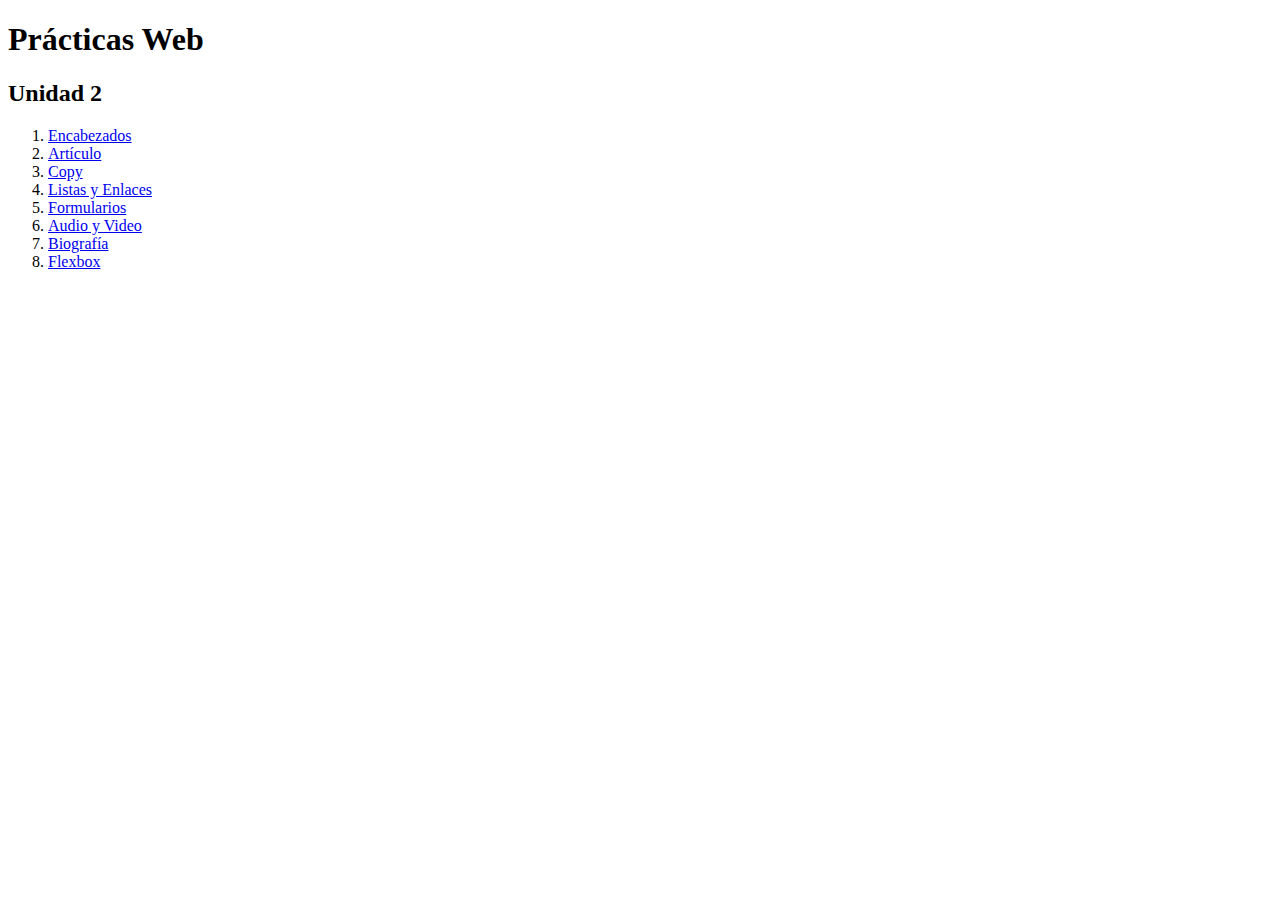
<file: index.html>
<!DOCTYPE html>
<html lang="en">
<head>
    <meta charset="UTF-8">
    <meta name="author" content="@SantiOsumi">
    <title>Document</title>
</head>
<body>
  <h1>Prácticas Web</h1>
  <h2>Unidad 2</h2>
  <ol>
  <li><a href="u2/encabezados.html">Encabezados</a></li>
  <li><a href="u2/articulo.html">Artículo</a></li>
  <li><a href="u2/copy.html">Copy</a></li>
  <li><a href="u2/listasyenlaces.html">Listas y Enlaces</a></li>
  <li><a href="u2/formularios.html">Formularios</a></li>
  <li><a href="u2/audioyvideo.html">Audio y Video</a></li>
  <li><a href="u2/bio.html">Biografía</a></li>
  <li><a href="u2/flexbox.html">Flexbox</a></li>
  </ol>
</body>
</html>
</file>
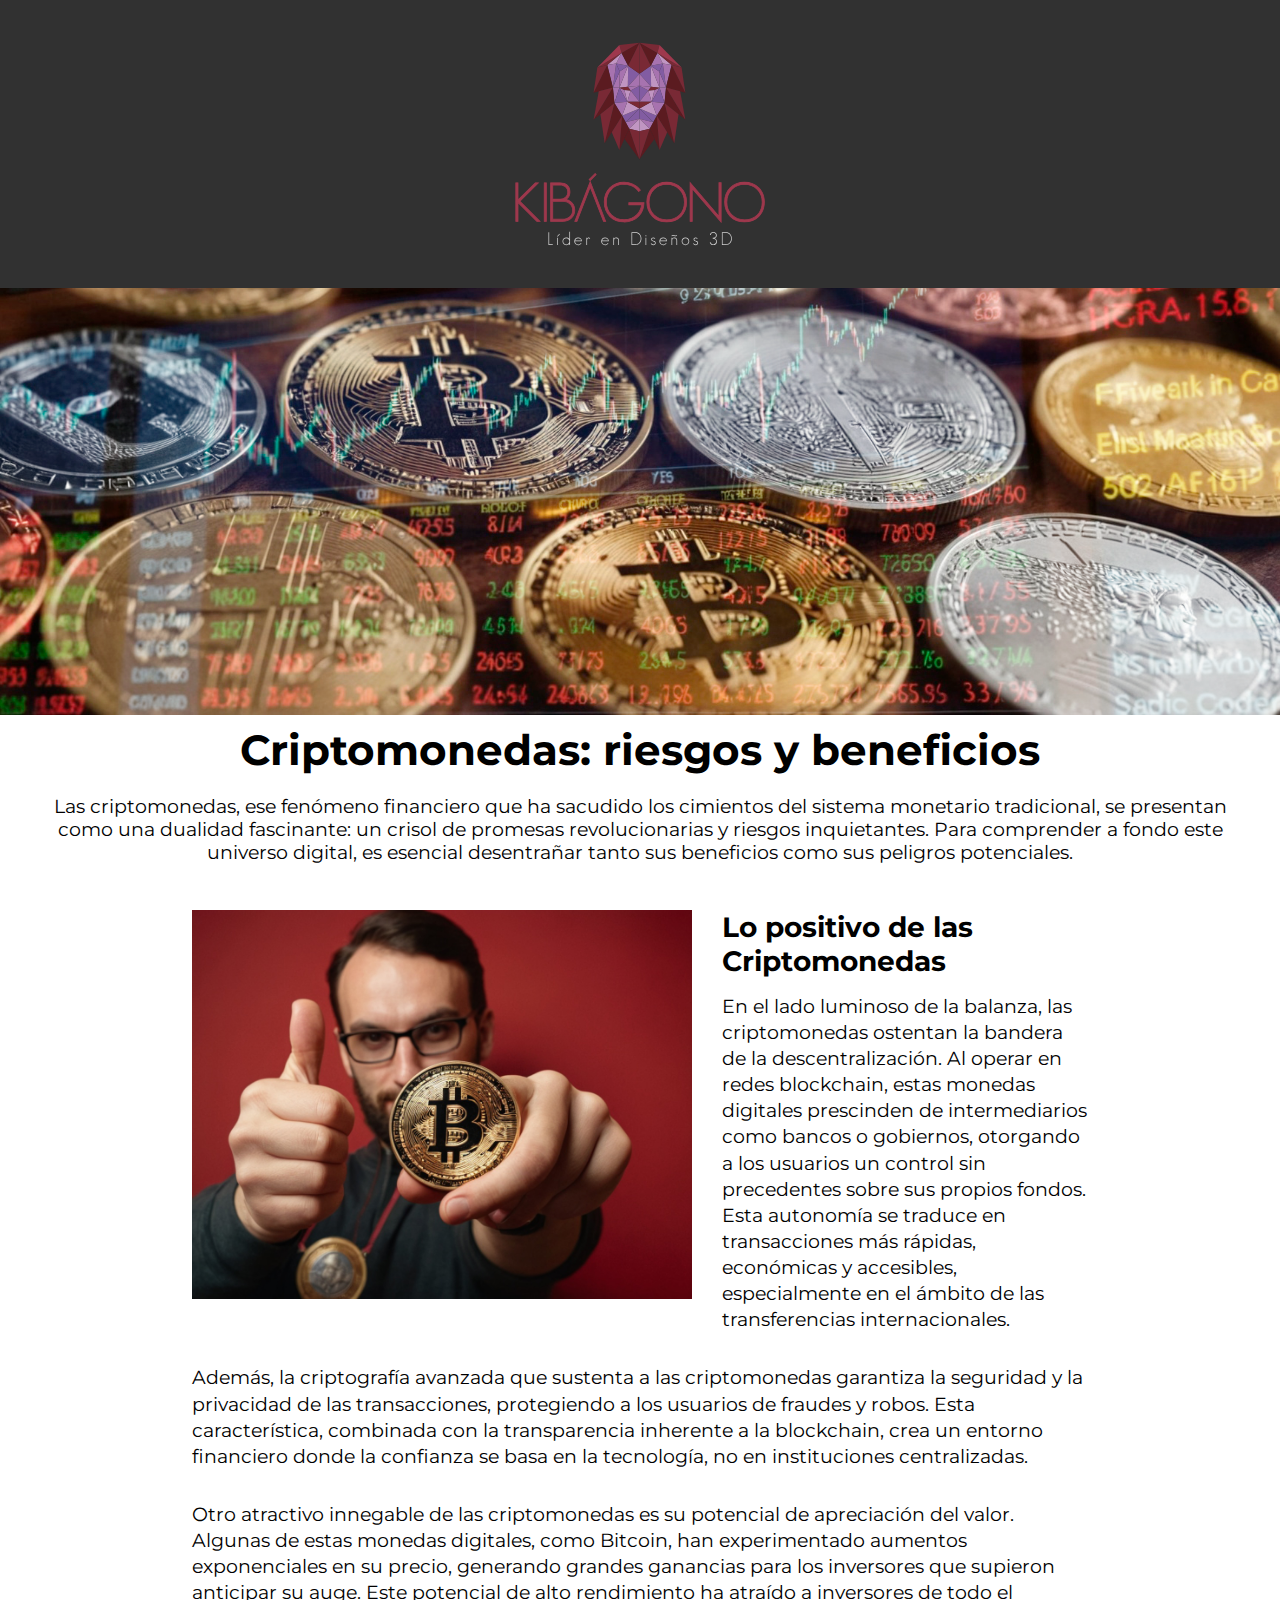
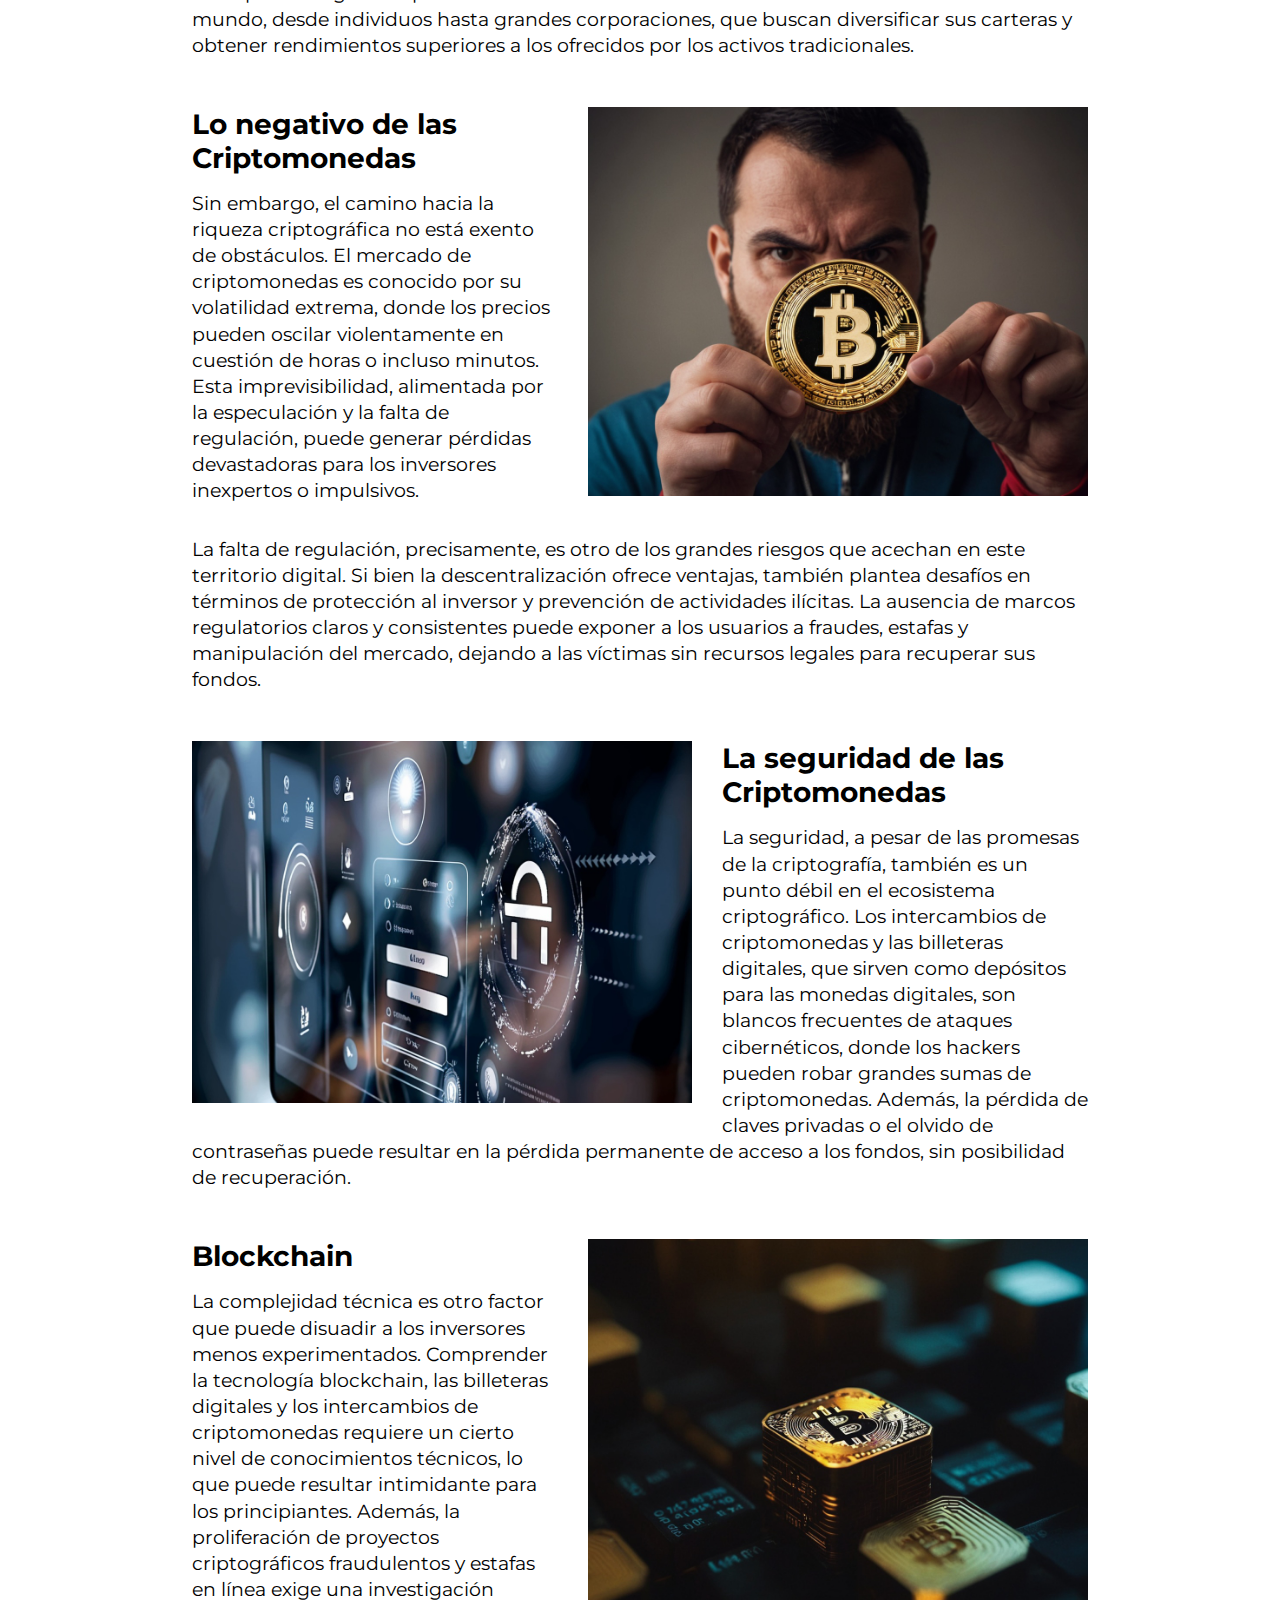
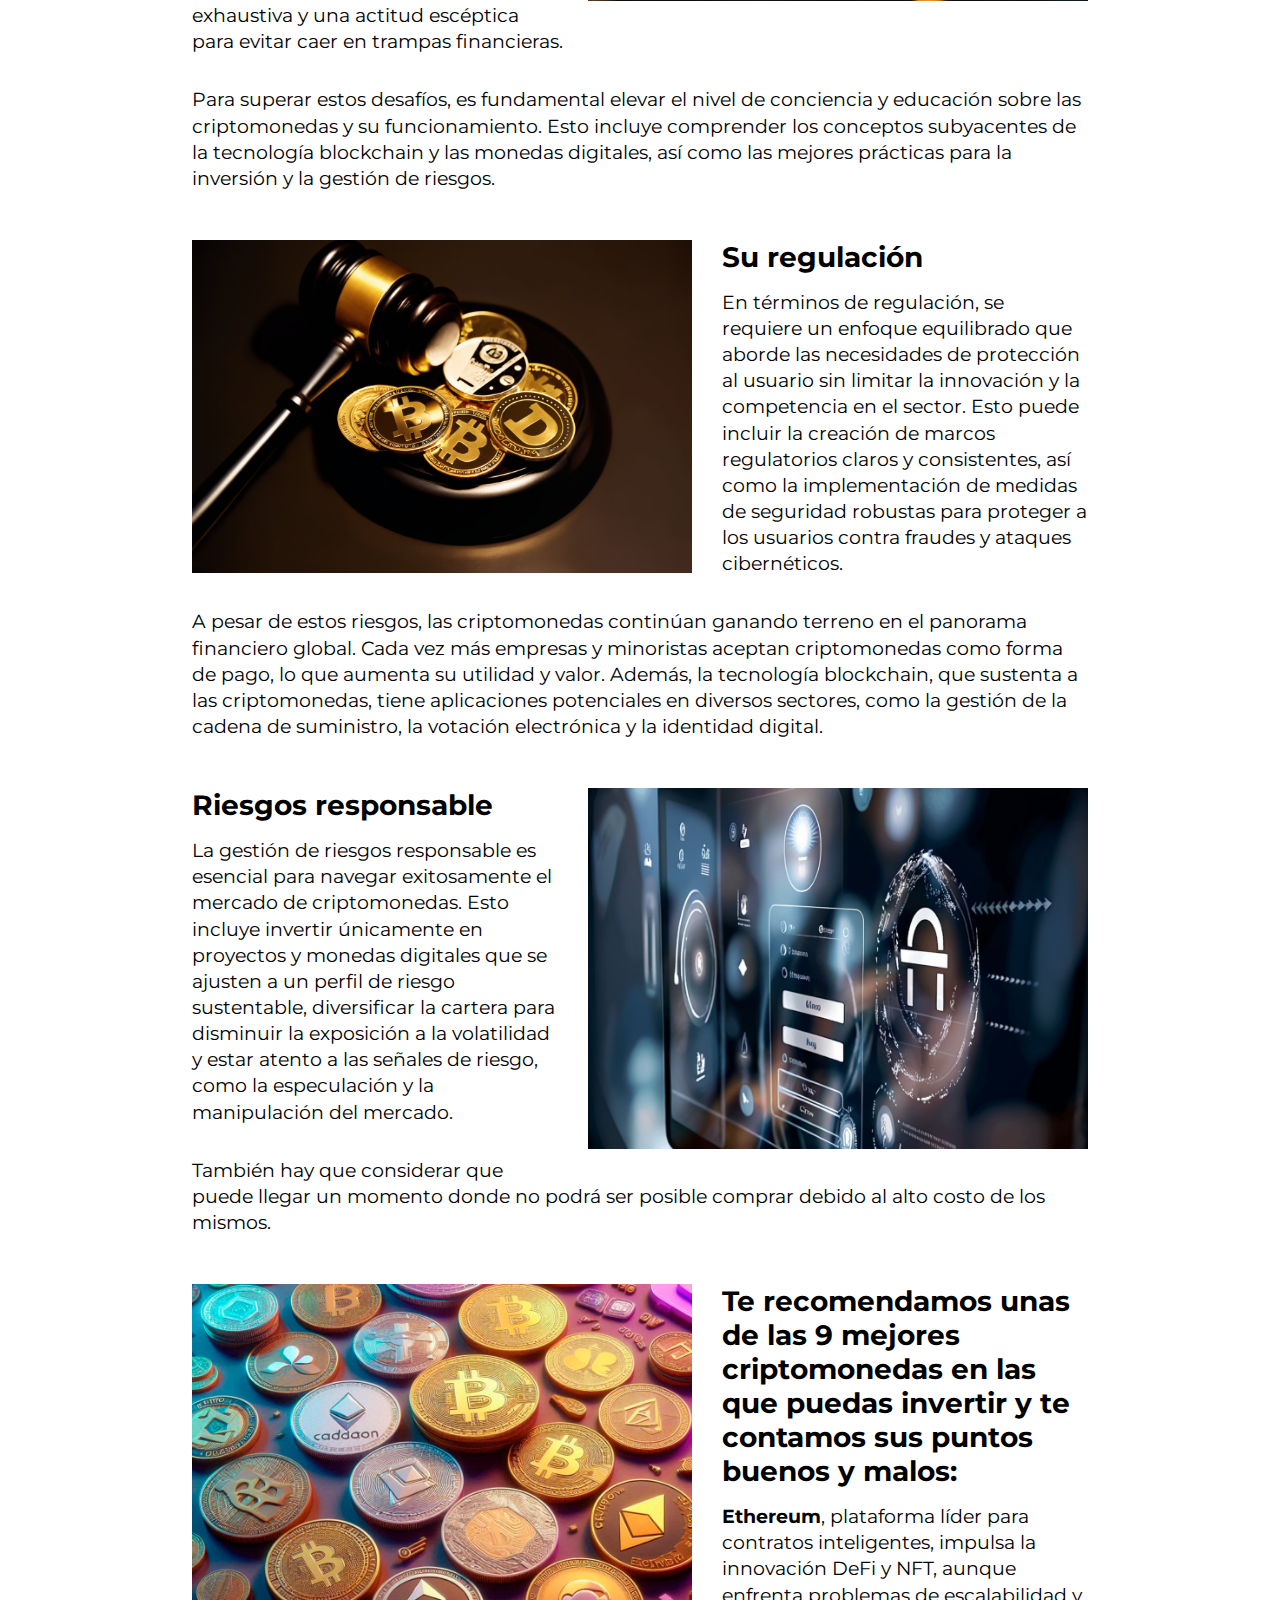
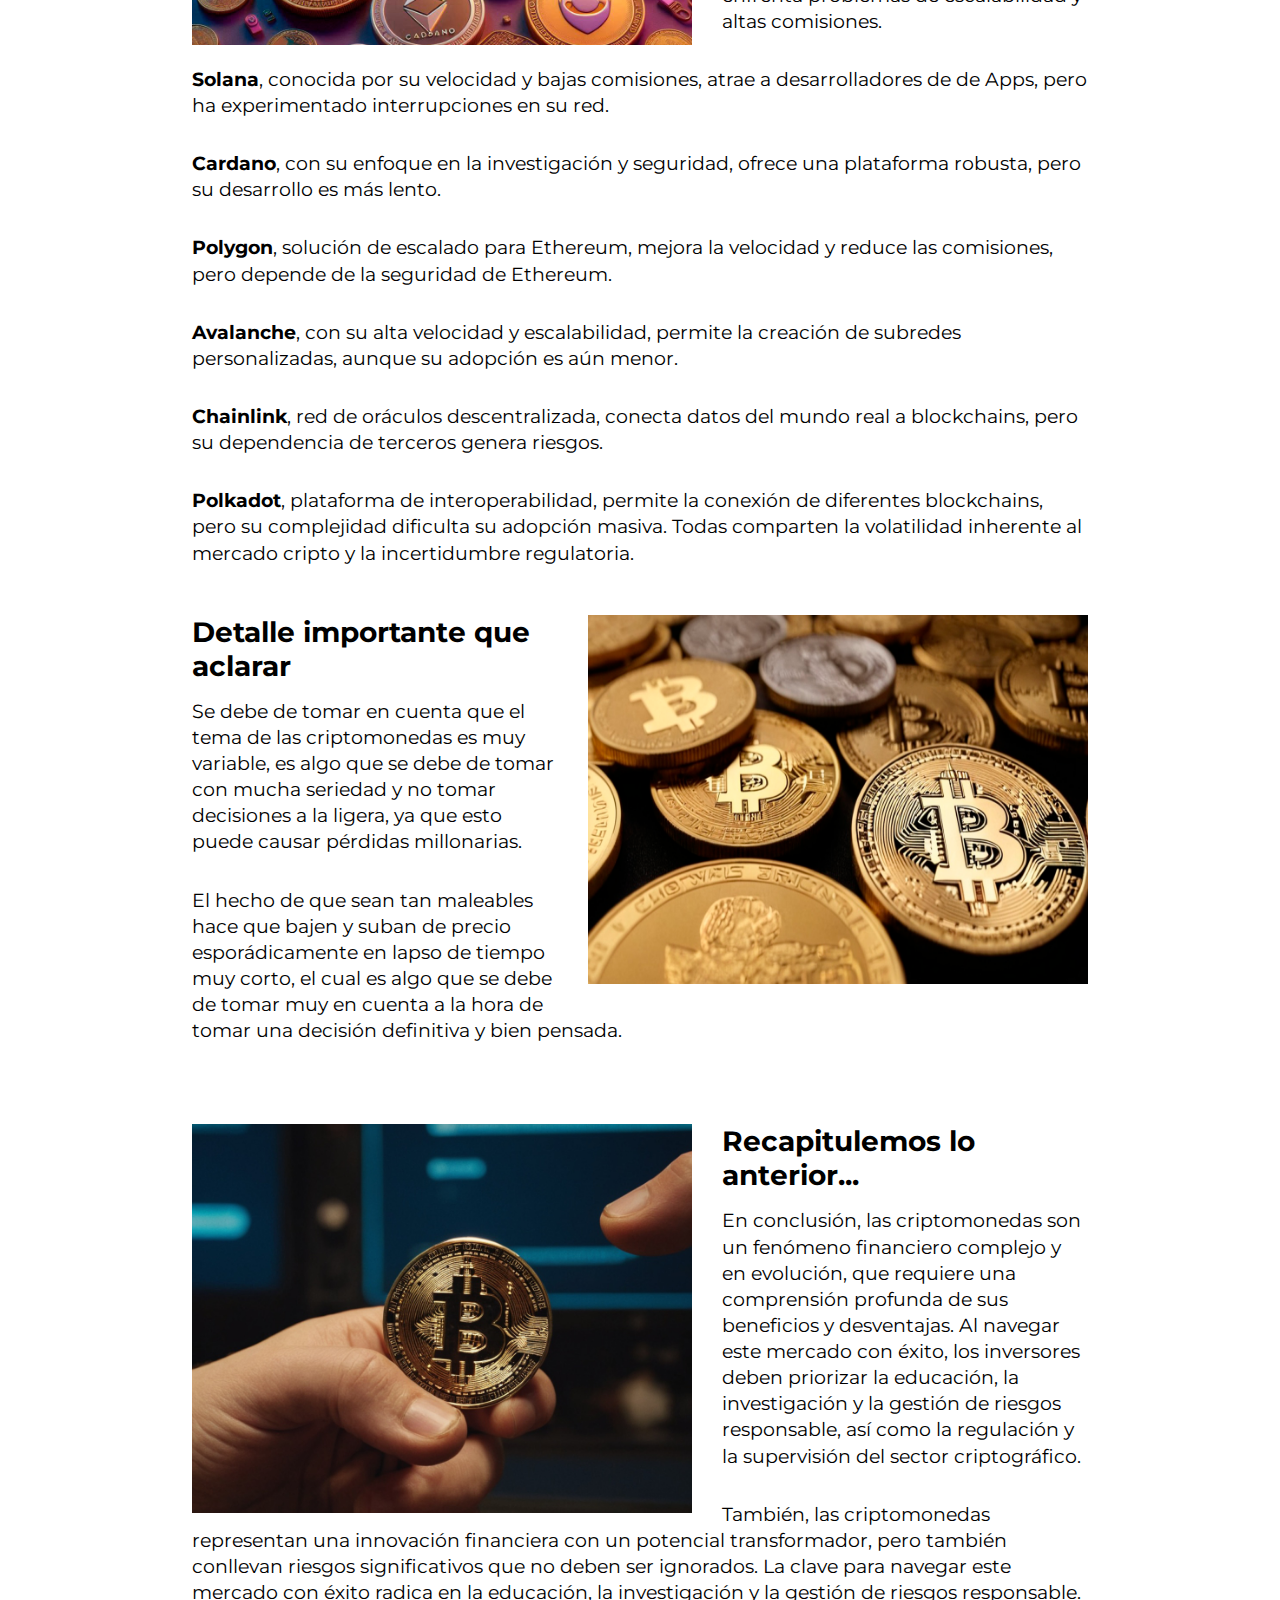
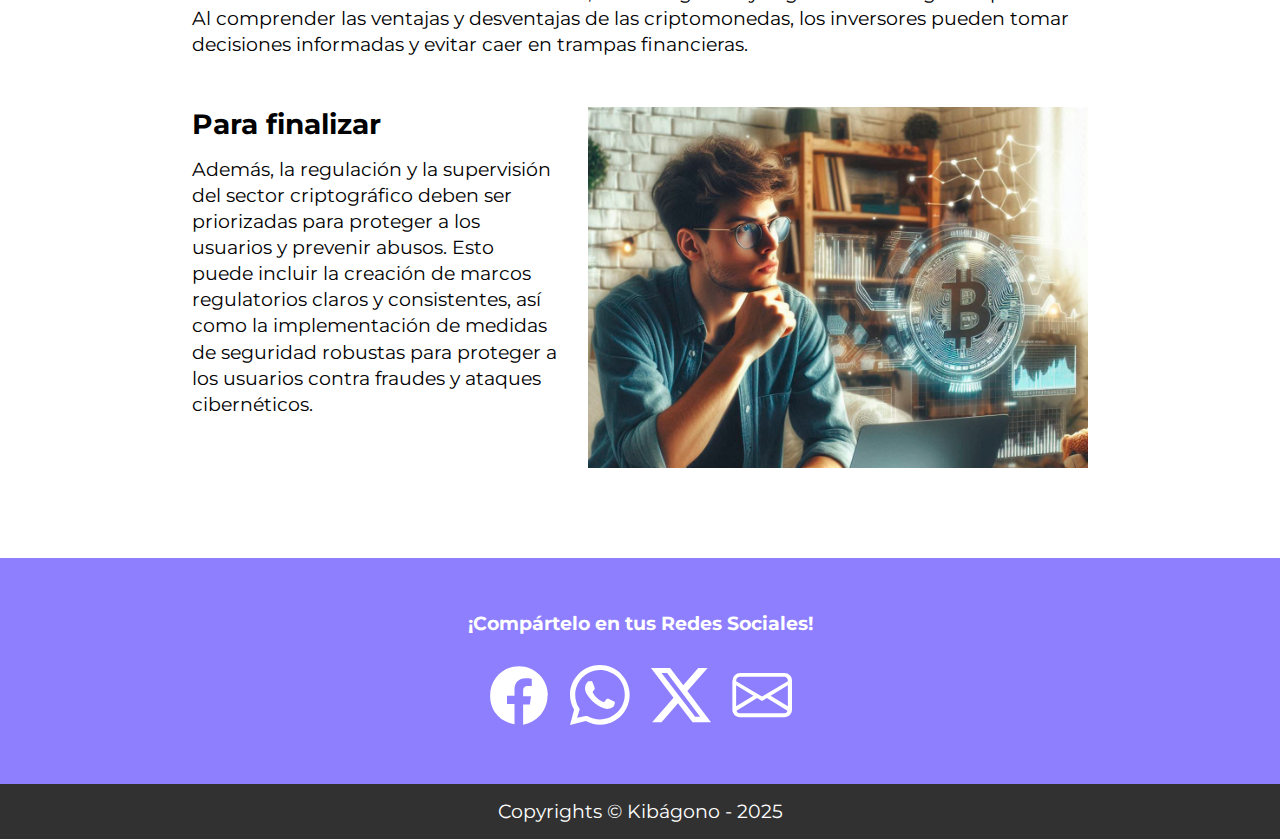
<file: u2/articulo.html>
<!DOCTYPE html>
<html lang="en">
<head>
    <meta charset="UTF-8">
    <meta name="viewport" content="width=device-width, initial-scale=1.0">
    <title>Document</title>
    <!--Bootstrap CSS-->
    <link rel="stylesheet" href="https://cdn.jsdelivr.net/npm/bootstrap-icons@1.11.3/font/bootstrap-icons.min.css">
    <!--Tipografía-->
    <link href="https://fonts.googleapis.com/css2?family=Montserrat:ital,wght@0,100..900;1,100..900&display=swap" rel="stylesheet">
    <!--Mi CSS-->
    <link rel="stylesheet" href="../css/articulo.css">
</head>
<body>
    <header class="cabecera">
        <img class="logo" src="../img/kibagono-logo.svg"></img>
    </header>
    <main class="cuerpo">
        <article>
            <header>
                <img class="img-cabecera" src="../img/criptomonedas-bolsa-valores.png" alt="Criptomonedas en la Bolsa de Valores">
                <h1>Criptomonedas: riesgos y beneficios</h1>
                <p>Las criptomonedas, ese fenómeno financiero que ha sacudido los cimientos del sistema monetario tradicional, se presentan como una dualidad fascinante: un crisol de promesas revolucionarias y riesgos inquietantes. Para comprender a fondo este universo digital, es esencial desentrañar tanto sus beneficios como sus peligros potenciales.</p>
            </header>
            <div class="contenido"> 
                <img class="img-contenido" src="../img/hombre-pulgar-arriba-bitcon.jpeg" alt="Lo positivo de las Criptomonedas">
                <div class="contenido-texto"></div>
                    <h2>Lo positivo de las Criptomonedas</h2>
                    <p>En el lado luminoso de la balanza, las criptomonedas ostentan la bandera de la descentralización. Al operar en redes blockchain, estas monedas digitales prescinden de intermediarios como bancos o gobiernos, otorgando a los usuarios un control sin precedentes sobre sus propios fondos. Esta autonomía se traduce en transacciones más rápidas, económicas y accesibles, especialmente en el ámbito de las transferencias internacionales.</p>
                    <p>Además, la criptografía avanzada que sustenta a las criptomonedas garantiza la seguridad y la privacidad de las transacciones, protegiendo a los usuarios de fraudes y robos. Esta característica, combinada con la transparencia inherente a la blockchain, crea un entorno financiero donde la confianza se basa en la tecnología, no en instituciones centralizadas.</p>    
                    <p>Otro atractivo innegable de las criptomonedas es su potencial de apreciación del valor. Algunas de estas monedas digitales, como Bitcoin, han experimentado aumentos exponenciales en su precio, generando grandes ganancias para los inversores que supieron anticipar su auge. Este potencial de alto rendimiento ha atraído a inversores de todo el mundo, desde individuos hasta grandes corporaciones, que buscan diversificar sus carteras y obtener rendimientos superiores a los ofrecidos por los activos tradicionales.</p>
                </div>
            </div>   
            <div class="contenido">
                <img class="img-contenido2" src="../img/hombre-molesto-bitcoin.jpeg" alt="Lo negativo de las Criptomonedas">
                <div class="contenido-texto2"></div>
                    <h2>Lo negativo de las Criptomonedas</h2>
                    <p>Sin embargo, el camino hacia la riqueza criptográfica no está exento de obstáculos. El mercado de criptomonedas es conocido por su volatilidad extrema, donde los precios pueden oscilar violentamente en cuestión de horas o incluso minutos. Esta imprevisibilidad, alimentada por la especulación y la falta de regulación, puede generar pérdidas devastadoras para los inversores inexpertos o impulsivos.</p>
                    <p>La falta de regulación, precisamente, es otro de los grandes riesgos que acechan en este territorio digital. Si bien la descentralización ofrece ventajas, también plantea desafíos en términos de protección al inversor y prevención de actividades ilícitas. La ausencia de marcos regulatorios claros y consistentes puede exponer a los usuarios a fraudes, estafas y manipulación del mercado, dejando a las víctimas sin recursos legales para recuperar sus fondos.</p>
            </div>
            <div class="contenido"> 
                <img class="img-contenido" src="../img/seguridad-criptomonedas.jpeg" alt="La seguridad de las Criptomonedas">
                <div class="contenido-texto"></div>
                    <h2>La seguridad de las Criptomonedas</h2>
                    <p>La seguridad, a pesar de las promesas de la criptografía, también es un punto débil en el ecosistema criptográfico. Los intercambios de criptomonedas y las billeteras digitales, que sirven como depósitos para las monedas digitales, son blancos frecuentes de ataques cibernéticos, donde los hackers pueden robar grandes sumas de criptomonedas. Además, la pérdida de claves privadas o el olvido de contraseñas puede resultar en la pérdida permanente de acceso a los fondos, sin posibilidad de recuperación.</p>
                </div>
            </div>
            <div class="contenido">
                <img class="img-contenido2" src="../img/blockchain.jpeg" alt="Blockchain">
                <div class="contenido-texto2"></div>
                    <h2>Blockchain</h2>
                    <p>La complejidad técnica es otro factor que puede disuadir a los inversores menos experimentados. Comprender la tecnología blockchain, las billeteras digitales y los intercambios de criptomonedas requiere un cierto nivel de conocimientos técnicos, lo que puede resultar intimidante para los principiantes. Además, la proliferación de proyectos criptográficos fraudulentos y estafas en línea exige una investigación exhaustiva y una actitud escéptica para evitar caer en trampas financieras.</p>
                    <p>Para superar estos desafíos, es fundamental elevar el nivel de conciencia y educación sobre las criptomonedas y su funcionamiento. Esto incluye comprender los conceptos subyacentes de la tecnología blockchain y las monedas digitales, así como las mejores prácticas para la inversión y la gestión de riesgos.</p>
                </div>
            </div>
            <div class="contenido"> 
                <img class="img-contenido" src="../img/criptomoneda-regulación.jpeg" alt="regulación de las criptomonedas">
                <div class="contenido-texto"></div>
                    <h2>Su regulación</h2>
                    <p>En términos de regulación, se requiere un enfoque equilibrado que aborde las necesidades de protección al usuario sin limitar la innovación y la competencia en el sector. Esto puede incluir la creación de marcos regulatorios claros y consistentes, así como la implementación de medidas de seguridad robustas para proteger a los usuarios contra fraudes y ataques cibernéticos.</p>
                    <p>A pesar de estos riesgos, las criptomonedas continúan ganando terreno en el panorama financiero global. Cada vez más empresas y minoristas aceptan criptomonedas como forma de pago, lo que aumenta su utilidad y valor. Además, la tecnología blockchain, que sustenta a las criptomonedas, tiene aplicaciones potenciales en diversos sectores, como la gestión de la cadena de suministro, la votación electrónica y la identidad digital.</p>              
                </div>
            </div>
            <div class="contenido">
                <img class="img-contenido2" src="../img/seguridad-criptomonedas.jpeg" alt="Riesgos responsable">
                <div class="contenido-texto2">
                    <h2>Riesgos responsable</h2>
                    <p>La gestión de riesgos responsable es esencial para navegar exitosamente el mercado de criptomonedas. Esto incluye invertir únicamente en proyectos y monedas digitales que se ajusten a un perfil de riesgo sustentable, diversificar la cartera para disminuir la exposición a la volatilidad y estar atento a las señales de riesgo, como la especulación y la manipulación del mercado.</p>
                    <p>También hay que considerar que puede llegar un momento donde no podrá ser posible comprar debido al alto costo de los mismos.</p>
                </div>
            </div>
            <div class="contenido"> 
                <img class="img-contenido" src="../img/diferentes-criptomonedas.jpg" alt="Top 9 criptomonedas">
                <div class="contenido-texto"></div>
                    <h2>Te recomendamos unas de las 9 mejores criptomonedas en las que puedas invertir y te contamos sus puntos buenos y malos:</h2>
                    <p><strong>Ethereum</strong>, plataforma líder para contratos inteligentes, impulsa la innovación DeFi y NFT, aunque enfrenta problemas de escalabilidad y altas comisiones.</p>
                    <p><strong>Solana</strong>, conocida por su velocidad y bajas comisiones, atrae a desarrolladores de de Apps, pero ha experimentado interrupciones en su red.</p>
                    <p><strong>Cardano</strong>, con su enfoque en la investigación y seguridad, ofrece una plataforma robusta, pero su desarrollo es más lento.</p>
                    <p><strong>Polygon</strong>, solución de escalado para Ethereum, mejora la velocidad y reduce las comisiones, pero depende de la seguridad de Ethereum.</p>
                    <p><strong>Avalanche</strong>, con su alta velocidad y escalabilidad, permite la creación de subredes personalizadas, aunque su adopción es aún menor.</p>
                    <p><strong>Chainlink</strong>, red de oráculos descentralizada, conecta datos del mundo real a blockchains, pero su dependencia de terceros genera riesgos.</p>
                    <p><strong>Polkadot</strong>, plataforma de interoperabilidad, permite la conexión de diferentes blockchains, pero su complejidad dificulta su adopción masiva. Todas comparten la volatilidad inherente al mercado cripto y la incertidumbre regulatoria.</p>
                </div>
            </div>
            <div class="contenido">
                <img class="img-contenido2" src="../img/criptomonedas-regadas.png" alt="Detalle importante que aclarar sobre las criptomonedas">
                <div class="contenido-texto2"></div>
                    <h2>Detalle importante que aclarar</h2>
                    <p>Se debe de tomar en cuenta que el tema de las criptomonedas es muy variable, es algo que se debe de tomar con mucha seriedad y no tomar decisiones a la ligera, ya que esto puede causar pérdidas millonarias.</p>
                    <p>El hecho de que sean tan maleables hace que bajen y suban de precio esporádicamente en lapso de tiempo muy corto, el cual es algo que se debe de tomar muy en cuenta a la hora de tomar una decisión definitiva y bien pensada.</p>
                    <p></p>
            </div>
            <div class="contenido"> 
                <img class="img-contenido" src="../img/persona-mostrando-bitcon.jpeg" alt="Resumen Criptomonedas">
                <div class="contenido-texto"></div>
                    <h2>Recapitulemos lo anterior...</h2>
                    <p>En conclusión, las criptomonedas son un fenómeno financiero complejo y en evolución, que requiere una comprensión profunda de sus beneficios y desventajas. Al navegar este mercado con éxito, los inversores deben priorizar la educación, la investigación y la gestión de riesgos responsable, así como la regulación y la supervisión del sector criptográfico.</p>
                    <p>También, las criptomonedas representan una innovación financiera con un potencial transformador, pero también conllevan riesgos significativos que no deben ser ignorados. La clave para navegar este mercado con éxito radica en la educación, la investigación y la gestión de riesgos responsable. Al comprender las ventajas y desventajas de las criptomonedas, los inversores pueden tomar decisiones informadas y evitar caer en trampas financieras.</p>    
                </div>
            </div>
            <div class="contenido">
                <img class="img-contenido2" src="../img/persona-pensando-sobre-criptomonedas.png" alt="Conclusión Criptomonedas">
                <div class="contenido-texto2"></div>
                    <h2>Para finalizar</h2>
                    <p>Además, la regulación y la supervisión del sector criptográfico deben ser priorizadas para proteger a los usuarios y prevenir abusos. Esto puede incluir la creación de marcos regulatorios claros y consistentes, así como la implementación de medidas de seguridad robustas para proteger a los usuarios contra fraudes y ataques cibernéticos.</p>
                </div>
            </div>
            <p class="flotador">
            <footer class="pie-articulo">
               <span><strong>¡Compártelo en tus Redes Sociales!</strong></span>
               <nav>
                    <a href="https://www.facebook.com/sharer/sharer.php?u=www.facebook.com/SantiOsumi"><img class="red-social" src="../img/facebook.svg"></a>
                    <a href="https://wa.me/?text=¡Mira%20esto!%20www.facebook.com/SantiOsumi"><img class="red-social" src="../img/whatsapp.svg"></a>    
                    <a href="https://twitter.com/intent/tweet?url=www.facebook.com/SantiOsumi"><img class="red-social" src="../img/twitter-x.svg"></a>
                    <a href="mailto:?subject=¡Mira esto!&body=¡Mira este artículo!%20www.facebook.com/SantiOsumi"><img class="red-social" src="../img/correo.svg"></a> 
            </nav>
            </footer>

        </article>


    </main>
    <footer class="pie">
        <p>Copyrights &#169 Kibágono - 2025</p>


    </footer>
</body>
</html>
</file>
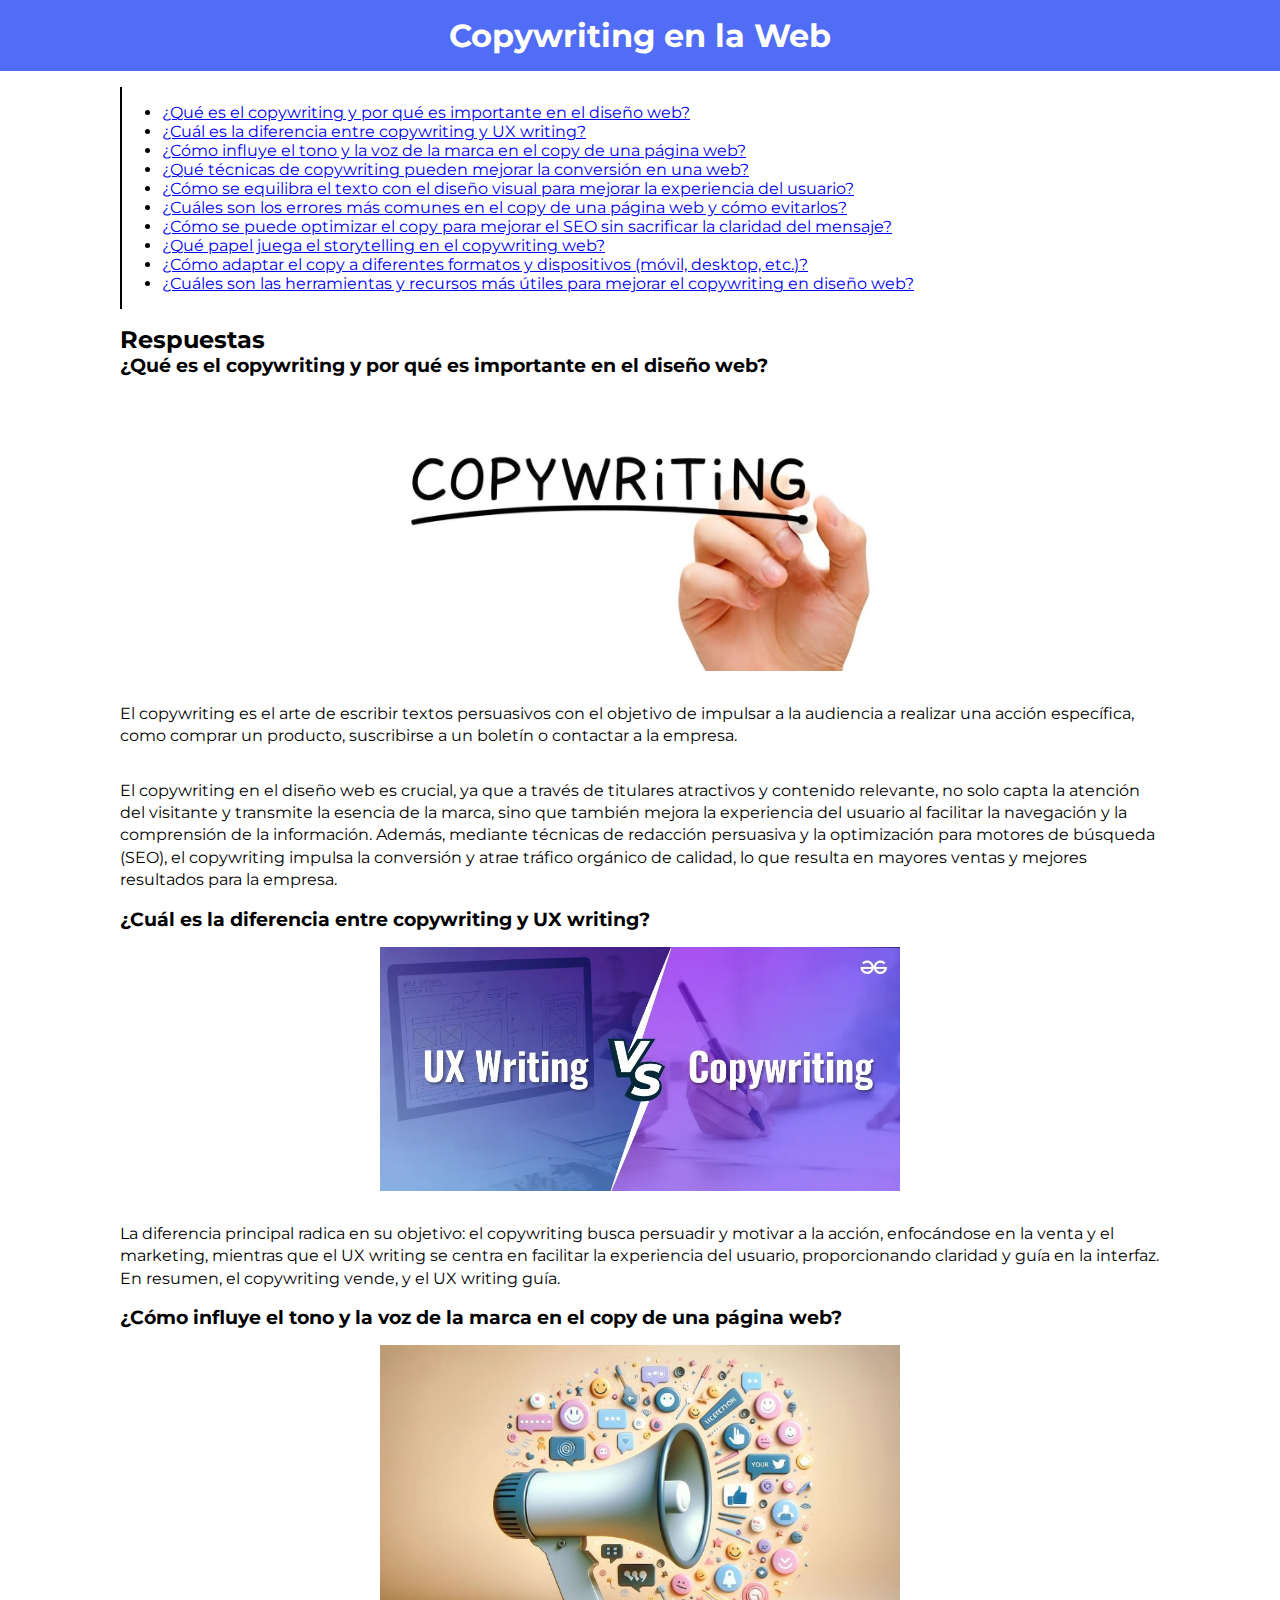
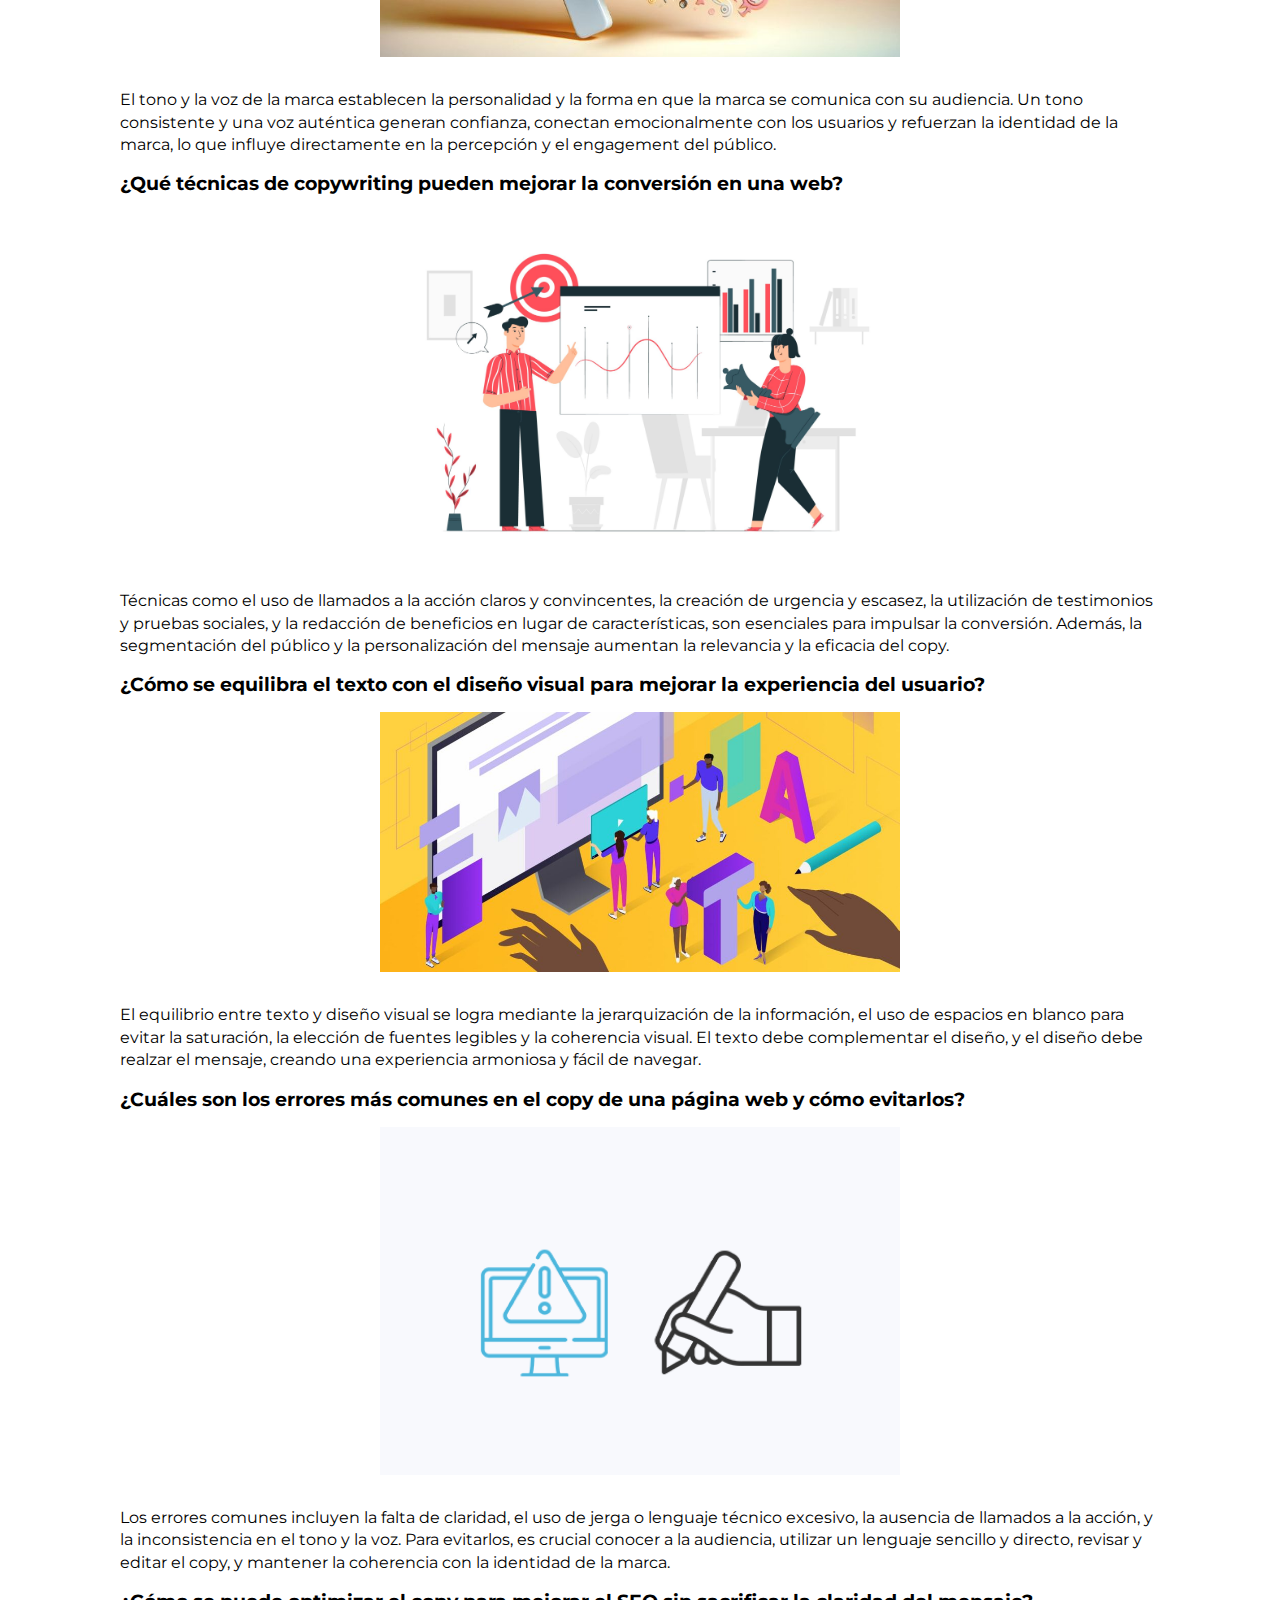
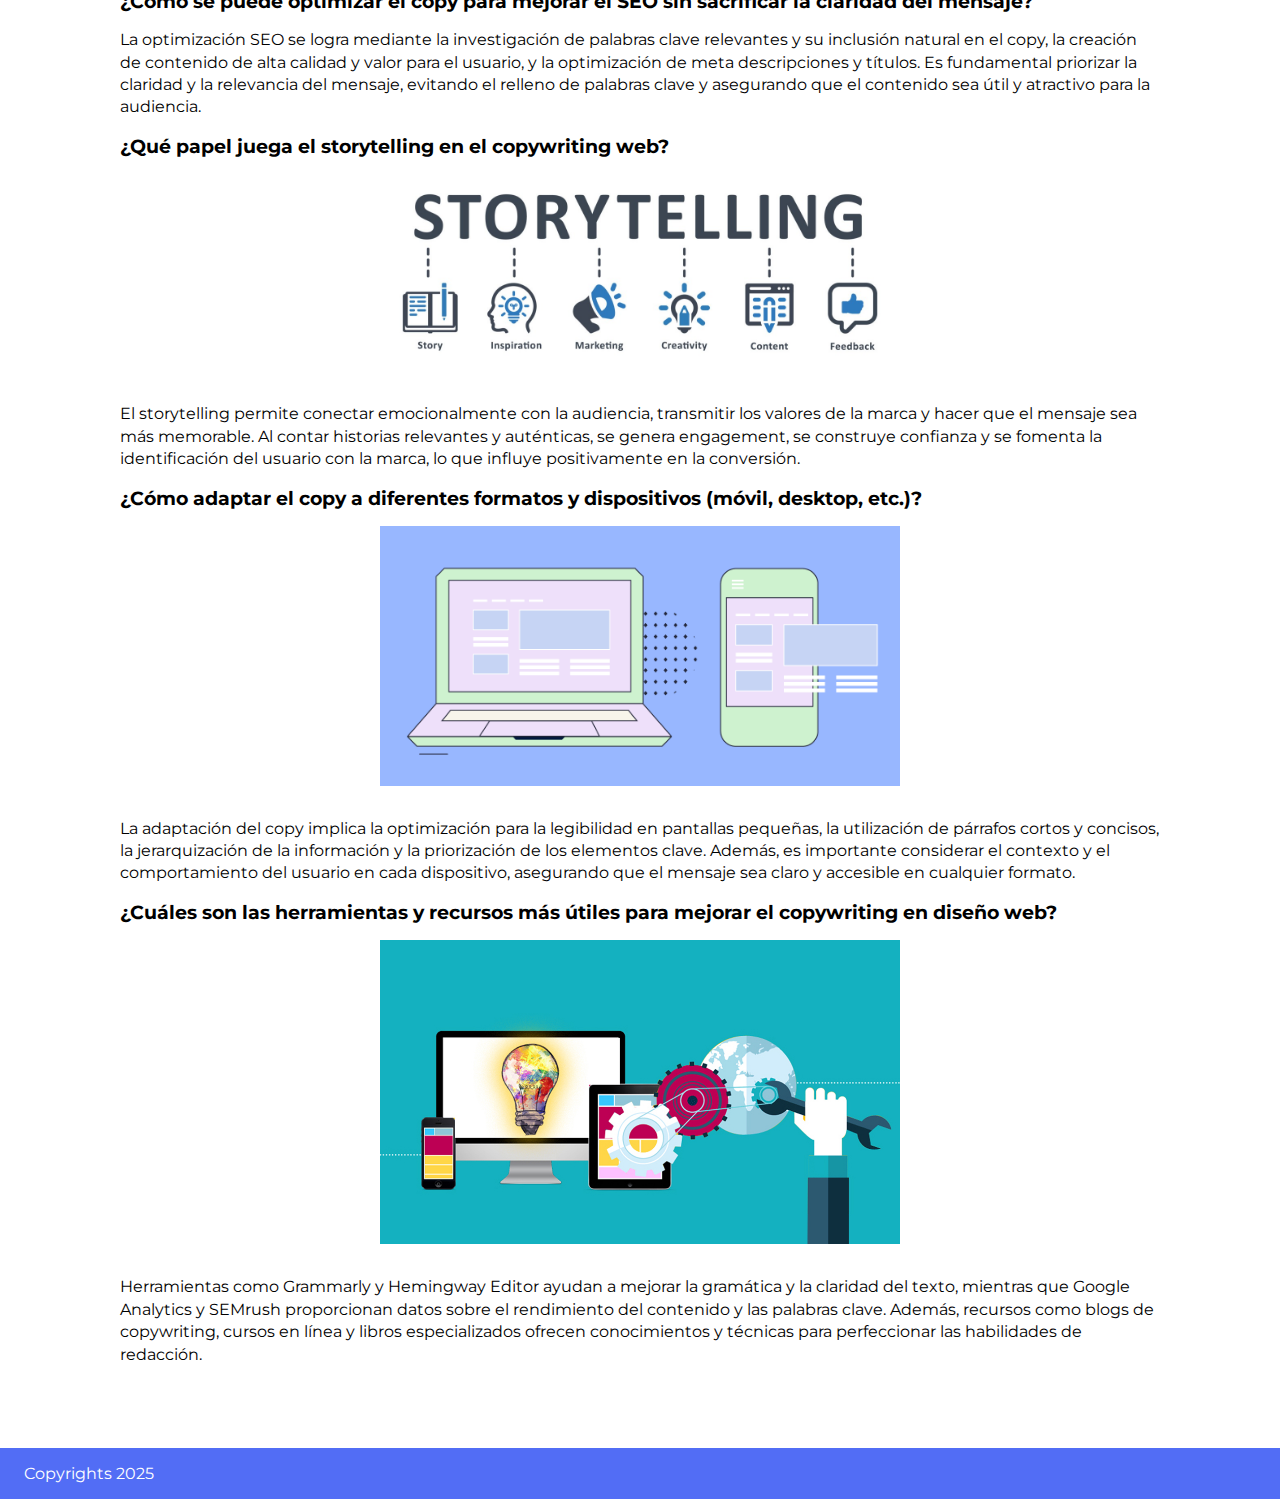
<file: u2/copy.html>
<!DOCTYPE html>
<html lang="en">
<head>
    <meta charset="UTF-8">
    <meta name="author" content="@SantiOsumi">
    <title>Document</title>
    <!--Tipografía-->
    <link href="https://fonts.googleapis.com/css2?family=Montserrat:ital,wght@0,100..900;1,100..900&display=swap" rel="stylesheet">
    <!--Mi CSS-->
    <link rel="stylesheet" href="../css/copy.css">
</head>
<body>
   <header class="cabecera">
    <h1 class="title">Copywriting en la Web</h1> 
   </header>
   <section class="preguntas">
   <ul>
    <li><a href="#respuesta1">¿Qué es el copywriting y por qué es importante en el diseño web?</a></li>
    <li><a href="#respuesta2">¿Cuál es la diferencia entre copywriting y UX writing?</a></li>
    <li><a href="#respuesta3">¿Cómo influye el tono y la voz de la marca en el copy de una página web?</a></li>
    <li><a href="#respuesta4">¿Qué técnicas de copywriting pueden mejorar la conversión en una web?</a></li>
    <li><a href="#respuesta5">¿Cómo se equilibra el texto con el diseño visual para mejorar la experiencia del usuario?</a></li>
    <li><a href="#respuesta6">¿Cuáles son los errores más comunes en el copy de una página web y cómo evitarlos?</a></li>
    <li><a href="#respuesta7">¿Cómo se puede optimizar el copy para mejorar el SEO sin sacrificar la claridad del mensaje?</a></li>
    <li><a href="#respuesta8">¿Qué papel juega el storytelling en el copywriting web?</a></li>
    <li><a href="#respuesta9">¿Cómo adaptar el copy a diferentes formatos y dispositivos (móvil, desktop, etc.)?</a></li>
    <li><a href="#respuesta10">¿Cuáles son las herramientas y recursos más útiles para mejorar el copywriting en diseño web?</a></li>
    </section>
   <section class="respuestas">
    <h2>Respuestas</h2>
        <div>
            <a name="respuesta1"></a>
            <h3>¿Qué es el copywriting y por qué es importante en el diseño web?</h3>
            <img src="../img/copywriting.jpeg" alt="copywriting escrito a mano">
            <p>El copywriting es el arte de escribir textos persuasivos con el objetivo de impulsar a la audiencia a realizar una acción específica, como comprar un producto, suscribirse a un boletín o contactar a la empresa.</p>
            <p>El copywriting en el diseño web es crucial, ya que a través de titulares atractivos y contenido relevante, no solo capta la atención del visitante y transmite la esencia de la marca, sino que también mejora la experiencia del usuario al facilitar la navegación y la comprensión de la información. Además, mediante técnicas de redacción persuasiva y la optimización para motores de búsqueda (SEO), el copywriting impulsa la conversión y atrae tráfico orgánico de calidad, lo que resulta en mayores ventas y mejores resultados para la empresa.</p>
            <a name="respuesta2"></a>
            <h3>¿Cuál es la diferencia entre copywriting y UX writing?</h3>
            <img src="../img/copywriting-vs-ux-writing.jpg" alt="copywriting vs ux writing">
            <p>La diferencia principal radica en su objetivo: el copywriting busca persuadir y motivar a la acción, enfocándose en la venta y el marketing, mientras que el UX writing se centra en facilitar la experiencia del usuario, proporcionando claridad y guía en la interfaz. En resumen, el copywriting vende, y el UX writing guía.</p>
            <a name="respuesta3"></a>
            <h3>¿Cómo influye el tono y la voz de la marca en el copy de una página web?</h3>
            <img src="../img/tono-voz.jpeg" alt="tono y voz de la marca">
            <p>El tono y la voz de la marca establecen la personalidad y la forma en que la marca se comunica con su audiencia. Un tono consistente y una voz auténtica generan confianza, conectan emocionalmente con los usuarios y refuerzan la identidad de la marca, lo que influye directamente en la percepción y el engagement del público.</p>
            <a name="respuesta4"></a>
            <h3>¿Qué técnicas de copywriting pueden mejorar la conversión en una web?</h3>
            <img src="../img/tecnicas-copy-conversion-web.jpg" alt="técnicas de copywriting">
            <p>Técnicas como el uso de llamados a la acción claros y convincentes, la creación de urgencia y escasez, la utilización de testimonios y pruebas sociales, y la redacción de beneficios en lugar de características, son esenciales para impulsar la conversión. Además, la segmentación del público y la personalización del mensaje aumentan la relevancia y la eficacia del copy.</p>
            <a name="respuesta5"></a>
            <h3>¿Cómo se equilibra el texto con el diseño visual para mejorar la experiencia del usuario?</h3>
            <img src="../img/texto-diseño-web.jpg" alt="diseño visual en la experiencia del usuario">
            <p>El equilibrio entre texto y diseño visual se logra mediante la jerarquización de la información, el uso de espacios en blanco para evitar la saturación, la elección de fuentes legibles y la coherencia visual. El texto debe complementar el diseño, y el diseño debe realzar el mensaje, creando una experiencia armoniosa y fácil de navegar.</p>
            <a name="respuesta6"></a>
            <h3>¿Cuáles son los errores más comunes en el copy de una página web y cómo evitarlos?</h3>
            <img src="../img/errores-copywriting.png" alt="errores del copy">
            <p>Los errores comunes incluyen la falta de claridad, el uso de jerga o lenguaje técnico excesivo, la ausencia de llamados a la acción, y la inconsistencia en el tono y la voz. Para evitarlos, es crucial conocer a la audiencia, utilizar un lenguaje sencillo y directo, revisar y editar el copy, y mantener la coherencia con la identidad de la marca.</p>
            <a name="respuesta7"></a>
            <h3>¿Cómo se puede optimizar el copy para mejorar el SEO sin sacrificar la claridad del mensaje?</h3>
            <im src="../img/seo-tips-copy.jpeg" alt="optimizar el copy">
            <p>La optimización SEO se logra mediante la investigación de palabras clave relevantes y su inclusión natural en el copy, la creación de contenido de alta calidad y valor para el usuario, y la optimización de meta descripciones y títulos. Es fundamental priorizar la claridad y la relevancia del mensaje, evitando el relleno de palabras clave y asegurando que el contenido sea útil y atractivo para la audiencia.</p>
            <a name="respuesta8"></a>
            <h3>¿Qué papel juega el storytelling en el copywriting web?</h3>
            <img src="../img/storytelling.jpeg" alt="storytelling">
            <p>El storytelling permite conectar emocionalmente con la audiencia, transmitir los valores de la marca y hacer que el mensaje sea más memorable. Al contar historias relevantes y auténticas, se genera engagement, se construye confianza y se fomenta la identificación del usuario con la marca, lo que influye positivamente en la conversión.</p>
            <a name="respuesta9"></a>
            <h3>¿Cómo adaptar el copy a diferentes formatos y dispositivos (móvil, desktop, etc.)?</h3>
            <img src="../img/web-adaptativo.png" alt="copy en web adaptativo">
            <p>La adaptación del copy implica la optimización para la legibilidad en pantallas pequeñas, la utilización de párrafos cortos y concisos, la jerarquización de la información y la priorización de los elementos clave. Además, es importante considerar el contexto y el comportamiento del usuario en cada dispositivo, asegurando que el mensaje sea claro y accesible en cualquier formato.</p>
            <a name="respuesta10"></a>
            <h3>¿Cuáles son las herramientas y recursos más útiles para mejorar el copywriting en diseño web?</h3>
            <img src="../img/recursos-web-copy.jpg" alt="herramientas para mejorar en copywriting">
            <p>Herramientas como Grammarly y Hemingway Editor ayudan a mejorar la gramática y la claridad del texto, mientras que Google Analytics y SEMrush proporcionan datos sobre el rendimiento del contenido y las palabras clave. Además, recursos como blogs de copywriting, cursos en línea y libros especializados ofrecen conocimientos y técnicas para perfeccionar las habilidades de redacción.</p>
        </div>
    </section>
<footer class="pie">
    <p>Copyrights 2025</p>
</footer>
</body>
</html>
</file>
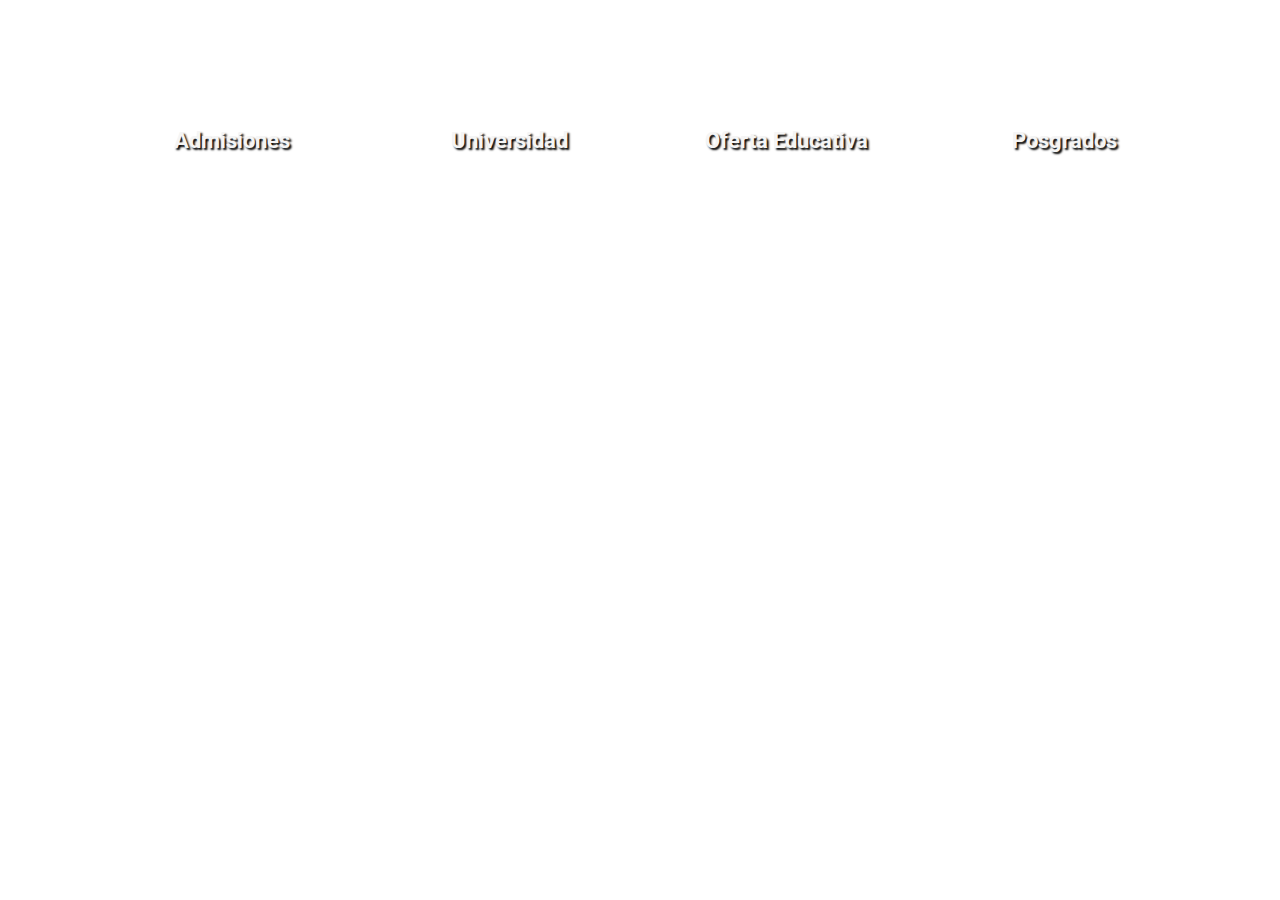
<file: u2/flexbox.html>
<!DOCTYPE html>
<html lang="en">
<head>
    <meta charset="UTF-8">
    <meta name="viewport" content="width=device-width, initial-scale=1.0">
    <title>Document</title>
    <!--Tipografía-->
    <link href="https://fonts.googleapis.com/css2?family=Roboto:ital,wght@0,100..900;1,100..900&display=swap" rel="stylesheet">
    <!--Hoja de Estilos-->
    <link rel="stylesheet" href="../css/flex.css">
</head>
<body>
    <div class="container">
        <div class="items">
            <h3>Admisiones</h3>
        </div>
        <div class="items">
            <h3>Universidad</h3>
        </div>
        <div class="items tres">
            <h3>Oferta Educativa</h3>
        </div>
        <div class="items">
            <h3>Posgrados</h3>
        </div>
        
    </div>
</body>
</html>
</file>
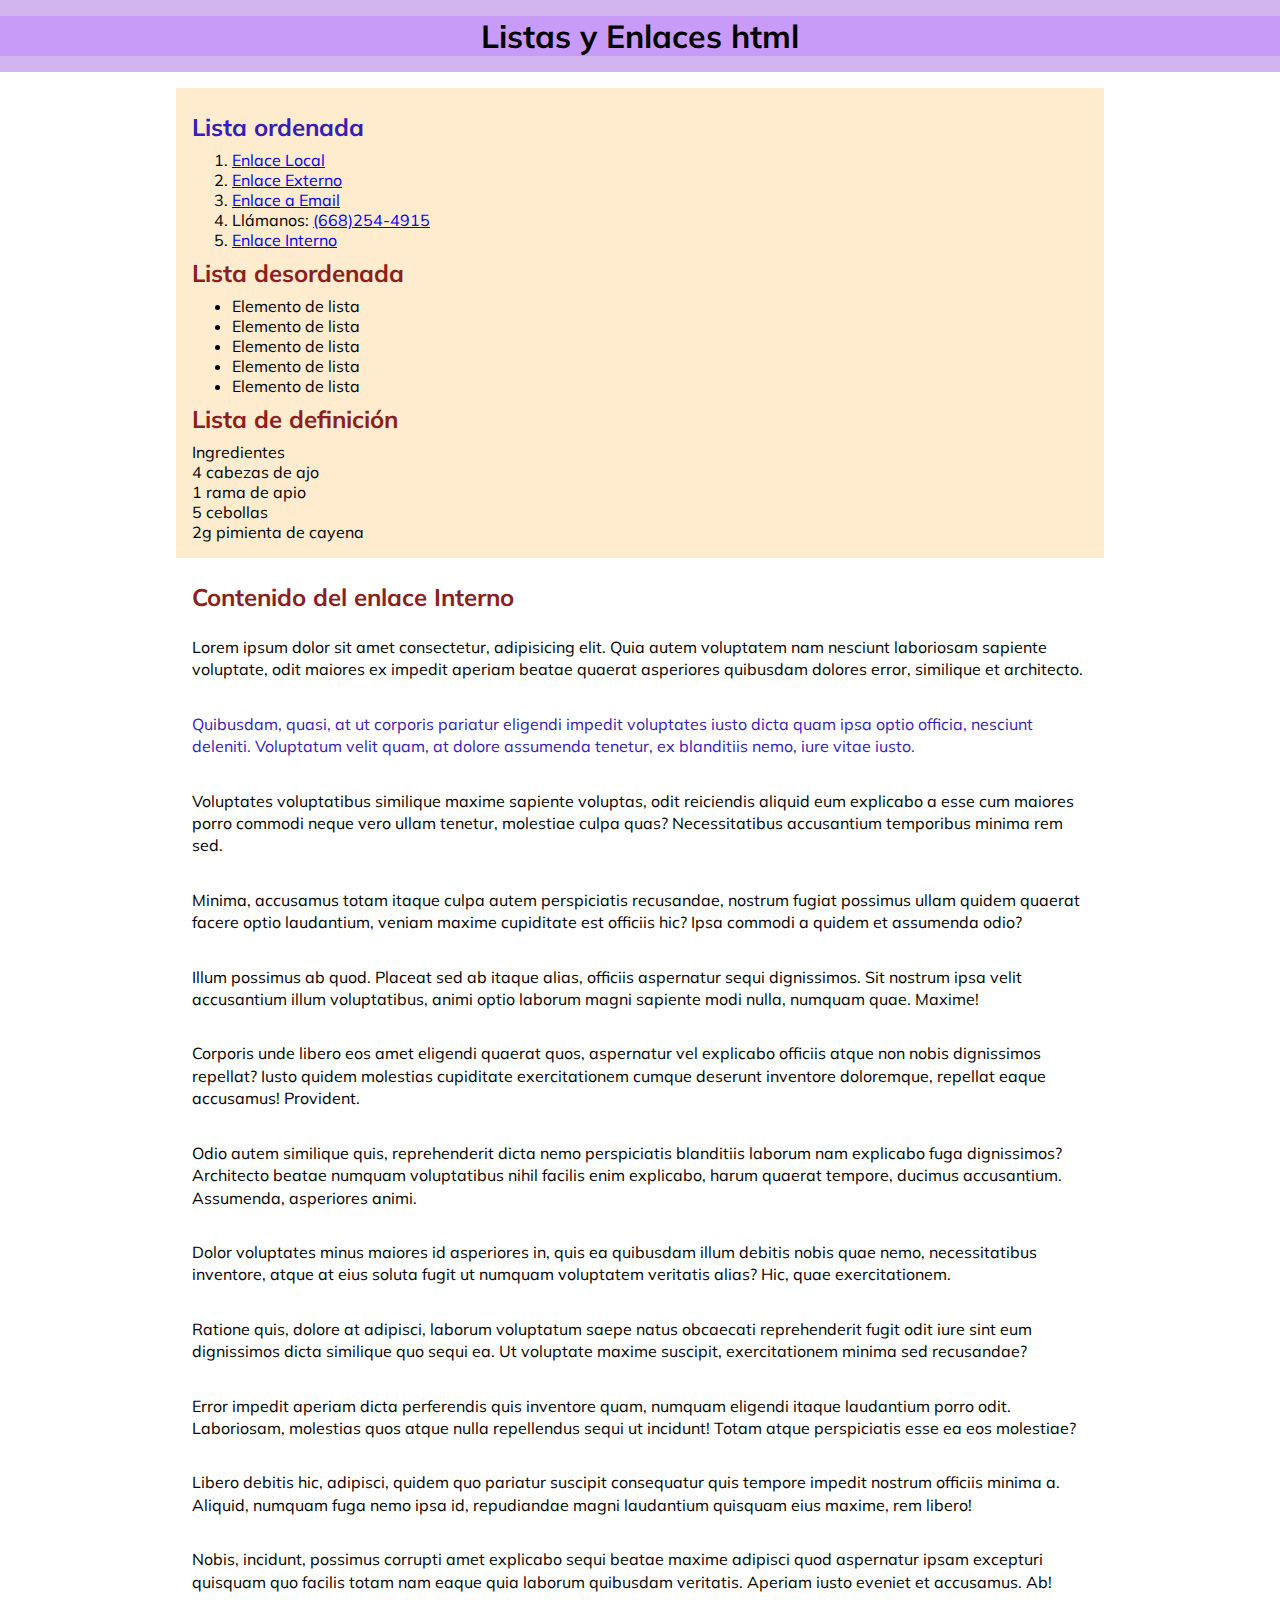
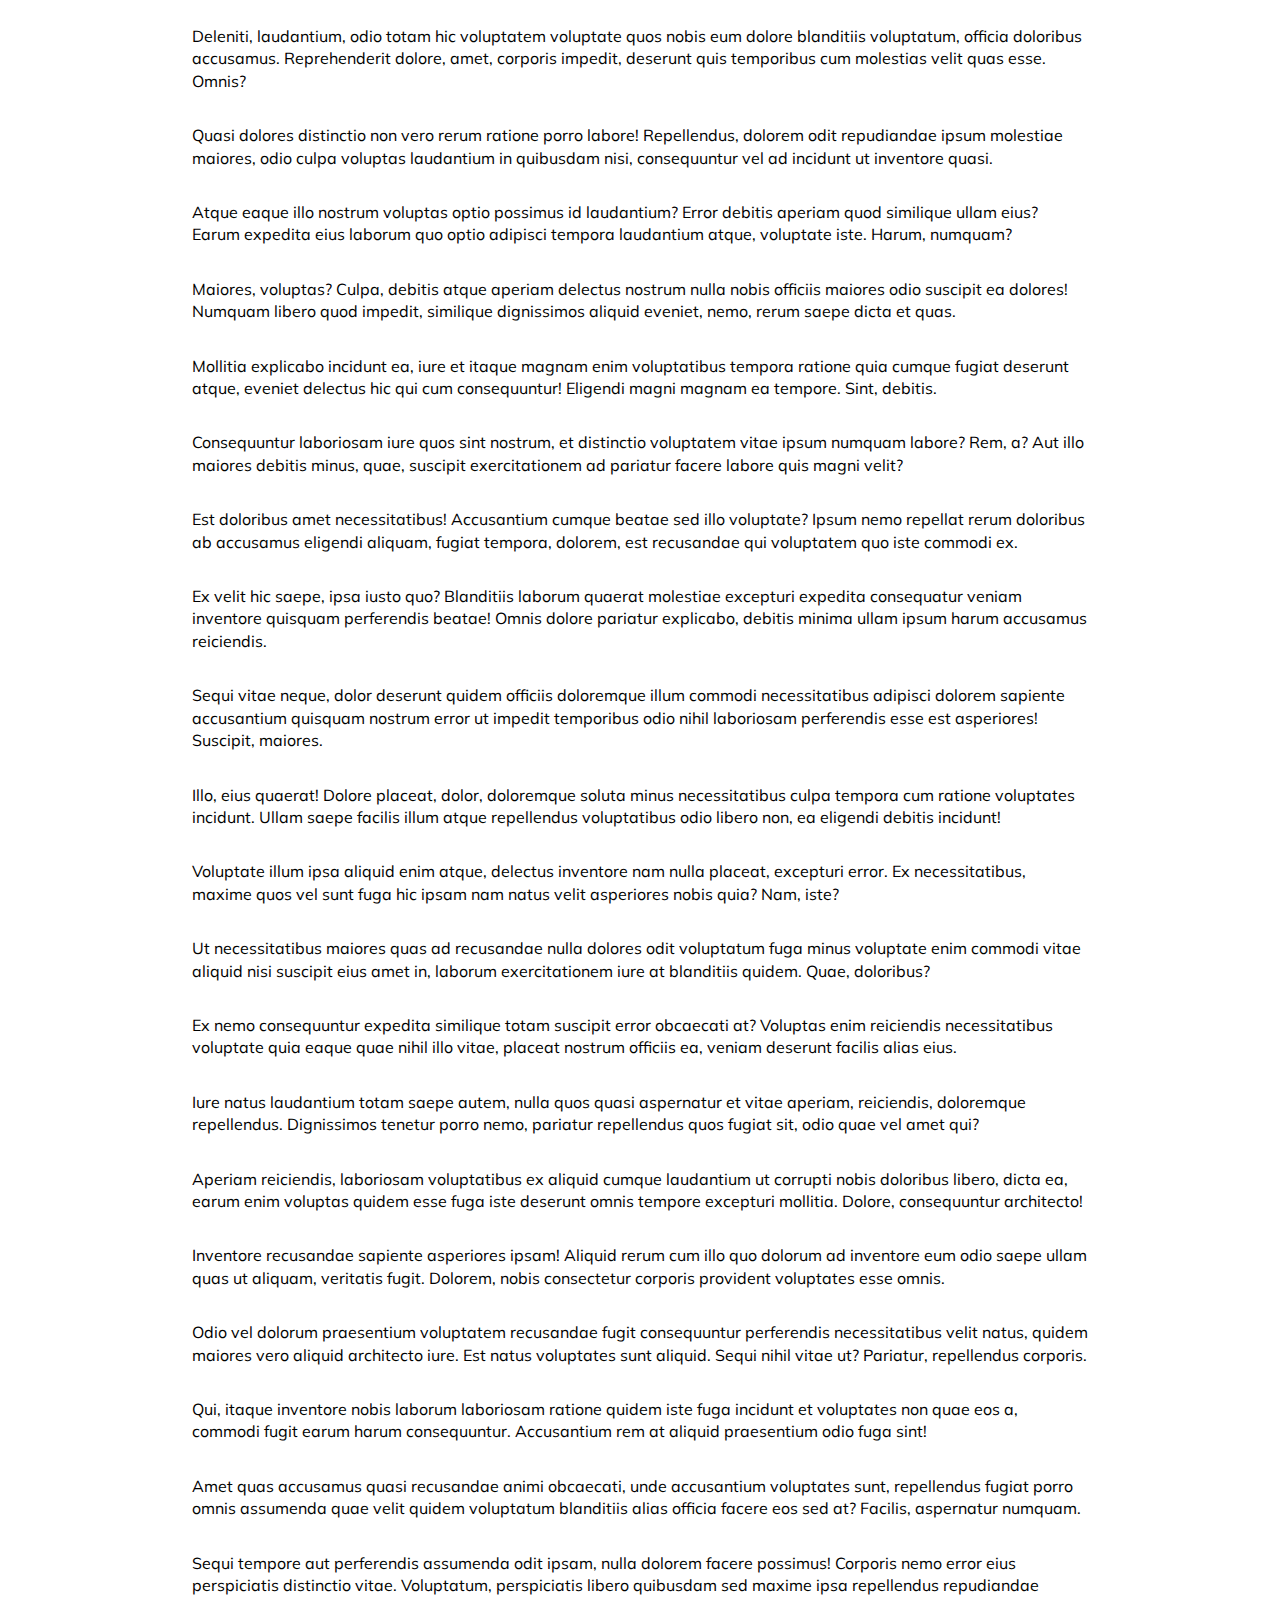
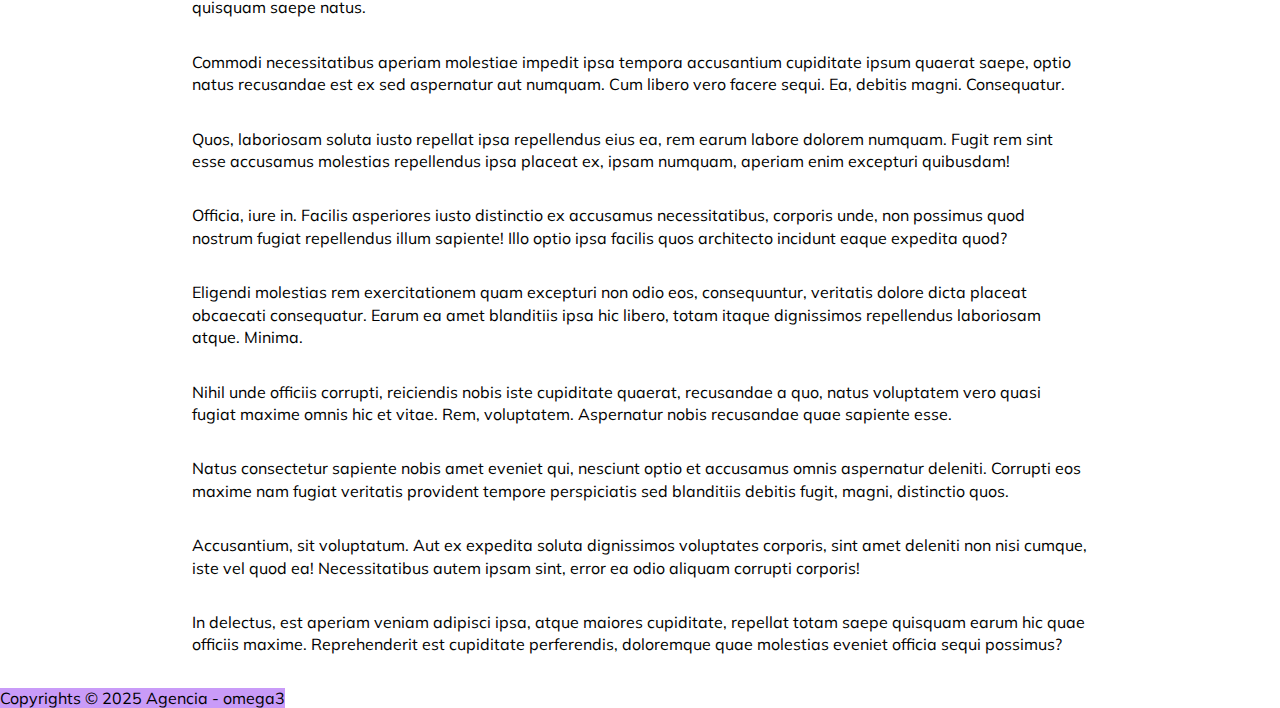
<file: u2/listasyenlaces.html>
<!DOCTYPE html>
<html lang="en">
<head>
    <meta charset="UTF-8">
    <meta name="viewport" content="width=device-width, initial-scale=1.0">
    <title>Document</title>
    <!--Tipografía-->
    <link href="https://fonts.googleapis.com/css2?family=Mulish:ital,wght@0,200..1000;1,200..1000&display=swap" rel="stylesheet">
    <!--Hoja de estilos-->
    <link rel="stylesheet" href="../css/listas.css">
</head>
<body>
    <header class="cabecera">
       <h1>Listas y Enlaces html</h1>
    </header>
    <section class="listas">
        <h2 class="display">Lista ordenada</h2>
        <ol>
            <li><a href="../u2/encabezados.html">Enlace Local</a></li>
            <li><a href="https://itson.mx">Enlace Externo</a></li>
            <li><a href="mailto:jose.osuna211759@gmail.com">Enlace a Email</a></li>
            <li>Llámanos: <a href="tel:+526682544915">(668)254-4915</a></li>
            <li><a href="#interno">Enlace Interno</a></li>
        </ol>
        <h2>Lista desordenada</h2>
        <ul>
            <li>Elemento de lista</li>
            <li>Elemento de lista</li>
            <li>Elemento de lista</li>
            <li>Elemento de lista</li>
            <li>Elemento de lista</li>
        </ul>
        <h2>Lista de definición</h2>
        <dl>
            <dt>Ingredientes</dt>
            <dd>4 cabezas de ajo</dd>
            <dd>1 rama de apio</dd>
            <dd>5 cebollas</dd>
            <dd>2g pimienta de cayena</dd>
        </dl>
    </section>
    <section class="contenido">
        <div>
           <a name="interno"></a>
            <h2>Contenido del enlace Interno</h2>
            <p>Lorem ipsum dolor sit amet consectetur, adipisicing elit. Quia autem voluptatem nam nesciunt laboriosam sapiente voluptate, odit maiores ex impedit aperiam beatae quaerat asperiores quibusdam dolores error, similique et architecto.</p>
            <p class="display">Quibusdam, quasi, at ut corporis pariatur eligendi impedit voluptates iusto dicta quam ipsa optio officia, nesciunt deleniti. Voluptatum velit quam, at dolore assumenda tenetur, ex blanditiis nemo, iure vitae iusto.</p>
            <p>Voluptates voluptatibus similique maxime sapiente voluptas, odit reiciendis aliquid eum explicabo a esse cum maiores porro commodi neque vero ullam tenetur, molestiae culpa quas? Necessitatibus accusantium temporibus minima rem sed.</p>
            <p>Minima, accusamus totam itaque culpa autem perspiciatis recusandae, nostrum fugiat possimus ullam quidem quaerat facere optio laudantium, veniam maxime cupiditate est officiis hic? Ipsa commodi a quidem et assumenda odio?</p>
            <p>Illum possimus ab quod. Placeat sed ab itaque alias, officiis aspernatur sequi dignissimos. Sit nostrum ipsa velit accusantium illum voluptatibus, animi optio laborum magni sapiente modi nulla, numquam quae. Maxime!</p>
            <p>Corporis unde libero eos amet eligendi quaerat quos, aspernatur vel explicabo officiis atque non nobis dignissimos repellat? Iusto quidem molestias cupiditate exercitationem cumque deserunt inventore doloremque, repellat eaque accusamus! Provident.</p>
            <p>Odio autem similique quis, reprehenderit dicta nemo perspiciatis blanditiis laborum nam explicabo fuga dignissimos? Architecto beatae numquam voluptatibus nihil facilis enim explicabo, harum quaerat tempore, ducimus accusantium. Assumenda, asperiores animi.</p>
            <p>Dolor voluptates minus maiores id asperiores in, quis ea quibusdam illum debitis nobis quae nemo, necessitatibus inventore, atque at eius soluta fugit ut numquam voluptatem veritatis alias? Hic, quae exercitationem.</p>
            <p>Ratione quis, dolore at adipisci, laborum voluptatum saepe natus obcaecati reprehenderit fugit odit iure sint eum dignissimos dicta similique quo sequi ea. Ut voluptate maxime suscipit, exercitationem minima sed recusandae?</p>
            <p>Error impedit aperiam dicta perferendis quis inventore quam, numquam eligendi itaque laudantium porro odit. Laboriosam, molestias quos atque nulla repellendus sequi ut incidunt! Totam atque perspiciatis esse ea eos molestiae?</p>
            <p>Libero debitis hic, adipisci, quidem quo pariatur suscipit consequatur quis tempore impedit nostrum officiis minima a. Aliquid, numquam fuga nemo ipsa id, repudiandae magni laudantium quisquam eius maxime, rem libero!</p>
            <p>Nobis, incidunt, possimus corrupti amet explicabo sequi beatae maxime adipisci quod aspernatur ipsam excepturi quisquam quo facilis totam nam eaque quia laborum quibusdam veritatis. Aperiam iusto eveniet et accusamus. Ab!</p>
            <p>Deleniti, laudantium, odio totam hic voluptatem voluptate quos nobis eum dolore blanditiis voluptatum, officia doloribus accusamus. Reprehenderit dolore, amet, corporis impedit, deserunt quis temporibus cum molestias velit quas esse. Omnis?</p>
            <p>Quasi dolores distinctio non vero rerum ratione porro labore! Repellendus, dolorem odit repudiandae ipsum molestiae maiores, odio culpa voluptas laudantium in quibusdam nisi, consequuntur vel ad incidunt ut inventore quasi.</p>
            <p>Atque eaque illo nostrum voluptas optio possimus id laudantium? Error debitis aperiam quod similique ullam eius? Earum expedita eius laborum quo optio adipisci tempora laudantium atque, voluptate iste. Harum, numquam?</p>
            <p>Maiores, voluptas? Culpa, debitis atque aperiam delectus nostrum nulla nobis officiis maiores odio suscipit ea dolores! Numquam libero quod impedit, similique dignissimos aliquid eveniet, nemo, rerum saepe dicta et quas.</p>
            <p>Mollitia explicabo incidunt ea, iure et itaque magnam enim voluptatibus tempora ratione quia cumque fugiat deserunt atque, eveniet delectus hic qui cum consequuntur! Eligendi magni magnam ea tempore. Sint, debitis.</p>
            <p>Consequuntur laboriosam iure quos sint nostrum, et distinctio voluptatem vitae ipsum numquam labore? Rem, a? Aut illo maiores debitis minus, quae, suscipit exercitationem ad pariatur facere labore quis magni velit?</p>
            <p>Est doloribus amet necessitatibus! Accusantium cumque beatae sed illo voluptate? Ipsum nemo repellat rerum doloribus ab accusamus eligendi aliquam, fugiat tempora, dolorem, est recusandae qui voluptatem quo iste commodi ex.</p>
            <p>Ex velit hic saepe, ipsa iusto quo? Blanditiis laborum quaerat molestiae excepturi expedita consequatur veniam inventore quisquam perferendis beatae! Omnis dolore pariatur explicabo, debitis minima ullam ipsum harum accusamus reiciendis.</p>
            <p>Sequi vitae neque, dolor deserunt quidem officiis doloremque illum commodi necessitatibus adipisci dolorem sapiente accusantium quisquam nostrum error ut impedit temporibus odio nihil laboriosam perferendis esse est asperiores! Suscipit, maiores.</p>
            <p>Illo, eius quaerat! Dolore placeat, dolor, doloremque soluta minus necessitatibus culpa tempora cum ratione voluptates incidunt. Ullam saepe facilis illum atque repellendus voluptatibus odio libero non, ea eligendi debitis incidunt!</p>
            <p>Voluptate illum ipsa aliquid enim atque, delectus inventore nam nulla placeat, excepturi error. Ex necessitatibus, maxime quos vel sunt fuga hic ipsam nam natus velit asperiores nobis quia? Nam, iste?</p>
            <p>Ut necessitatibus maiores quas ad recusandae nulla dolores odit voluptatum fuga minus voluptate enim commodi vitae aliquid nisi suscipit eius amet in, laborum exercitationem iure at blanditiis quidem. Quae, doloribus?</p>
            <p>Ex nemo consequuntur expedita similique totam suscipit error obcaecati at? Voluptas enim reiciendis necessitatibus voluptate quia eaque quae nihil illo vitae, placeat nostrum officiis ea, veniam deserunt facilis alias eius.</p>
            <p>Iure natus laudantium totam saepe autem, nulla quos quasi aspernatur et vitae aperiam, reiciendis, doloremque repellendus. Dignissimos tenetur porro nemo, pariatur repellendus quos fugiat sit, odio quae vel amet qui?</p>
            <p>Aperiam reiciendis, laboriosam voluptatibus ex aliquid cumque laudantium ut corrupti nobis doloribus libero, dicta ea, earum enim voluptas quidem esse fuga iste deserunt omnis tempore excepturi mollitia. Dolore, consequuntur architecto!</p>
            <p>Inventore recusandae sapiente asperiores ipsam! Aliquid rerum cum illo quo dolorum ad inventore eum odio saepe ullam quas ut aliquam, veritatis fugit. Dolorem, nobis consectetur corporis provident voluptates esse omnis.</p>
            <p>Odio vel dolorum praesentium voluptatem recusandae fugit consequuntur perferendis necessitatibus velit natus, quidem maiores vero aliquid architecto iure. Est natus voluptates sunt aliquid. Sequi nihil vitae ut? Pariatur, repellendus corporis.</p>
            <p>Qui, itaque inventore nobis laborum laboriosam ratione quidem iste fuga incidunt et voluptates non quae eos a, commodi fugit earum harum consequuntur. Accusantium rem at aliquid praesentium odio fuga sint!</p>
            <p>Amet quas accusamus quasi recusandae animi obcaecati, unde accusantium voluptates sunt, repellendus fugiat porro omnis assumenda quae velit quidem voluptatum blanditiis alias officia facere eos sed at? Facilis, aspernatur numquam.</p>
            <p>Sequi tempore aut perferendis assumenda odit ipsam, nulla dolorem facere possimus! Corporis nemo error eius perspiciatis distinctio vitae. Voluptatum, perspiciatis libero quibusdam sed maxime ipsa repellendus repudiandae quisquam saepe natus.</p>
            <p>Commodi necessitatibus aperiam molestiae impedit ipsa tempora accusantium cupiditate ipsum quaerat saepe, optio natus recusandae est ex sed aspernatur aut numquam. Cum libero vero facere sequi. Ea, debitis magni. Consequatur.</p>
            <p>Quos, laboriosam soluta iusto repellat ipsa repellendus eius ea, rem earum labore dolorem numquam. Fugit rem sint esse accusamus molestias repellendus ipsa placeat ex, ipsam numquam, aperiam enim excepturi quibusdam!</p>
            <p>Officia, iure in. Facilis asperiores iusto distinctio ex accusamus necessitatibus, corporis unde, non possimus quod nostrum fugiat repellendus illum sapiente! Illo optio ipsa facilis quos architecto incidunt eaque expedita quod?</p>
            <p>Eligendi molestias rem exercitationem quam excepturi non odio eos, consequuntur, veritatis dolore dicta placeat obcaecati consequatur. Earum ea amet blanditiis ipsa hic libero, totam itaque dignissimos repellendus laboriosam atque. Minima.</p>
            <p>Nihil unde officiis corrupti, reiciendis nobis iste cupiditate quaerat, recusandae a quo, natus voluptatem vero quasi fugiat maxime omnis hic et vitae. Rem, voluptatem. Aspernatur nobis recusandae quae sapiente esse.</p>
            <p>Natus consectetur sapiente nobis amet eveniet qui, nesciunt optio et accusamus omnis aspernatur deleniti. Corrupti eos maxime nam fugiat veritatis provident tempore perspiciatis sed blanditiis debitis fugit, magni, distinctio quos.</p>
            <p>Accusantium, sit voluptatum. Aut ex expedita soluta dignissimos voluptates corporis, sint amet deleniti non nisi cumque, iste vel quod ea! Necessitatibus autem ipsam sint, error ea odio aliquam corrupti corporis!</p>
            <p>In delectus, est aperiam veniam adipisci ipsa, atque maiores cupiditate, repellat totam saepe quisquam earum hic quae officiis maxime. Reprehenderit est cupiditate perferendis, doloremque quae molestias eveniet officia sequi possimus?</p>
        </div>
    </section>
    <footer class="pie">
        <span>Copyrights &#169; 2025 Agencia - omega3</span>


    </footer>

</body>
</html>
</file>
<file: css/articulo.css>
/*Documento CSS*/
* {margin: 0; }

body {font-family: "Montserrat", sans-serif; 
        font-size: 14pt;}

.cabecera {background-color: #313131;
        padding: 16px 0px;}

header p {margin: 15px 50px 30px;
        text-align: center;}

        h1 {padding: 4px 0px;
        text-align: center;
        font-size: 42px;}

.contenido {padding: 16px 0px;
        width: 70%;
        margin: auto;}

.contenido2 {padding: 16px 0px;
        margin: auto;
        width: 70%;}

.contenido-texto {display: flex;
        margin-right: 50px;}

.contenido p {line-height: 140%;
        padding: 16px 0px;}

.img-cabecera {text-align: center;
        width:100%;}

.img-contenido {float: left;
        max-width: 500px;
        margin-right: 30px;
        margin-bottom: 12px;}

.img-contenido2 {float: right;
        max-width: 500px;
        margin-left: 30px;
        margin-bottom: 12px;}
.flotador {padding: 54px 0px;}

.logo {width: 20%;
        display: block;
        margin: auto;}

.pie-articulo {padding: 54px 0px;
        text-align: center;
        color: #ffffff;
        background-color: #8e7fff;}

.red-social {display: inline-block;
        font-size: small;
        block-size: 60px;
        box-align: center;
        margin: 30px 8px 0px;}

.pie {background-color: #313131;
        color: #ffffff;
        text-align: center;
        padding: 16px 0px;}
</file>
<file: css/copy.css>
/*Documento CSS*/
* {margin: 0;}

body {font-family: "Montserrat", sans-serif;
        background-color: #ffffff;}

.cabecera {padding-bottom: 16px;
    text-align: center;}

.preguntas {padding: 16px 0px;
    border-left-color: #000000;
    border-left-style: solid;
    border-left-width: 2px;
    margin: 0px 120px 0px 120px;}
    
h1 {background-color: #526df5;
    color: #ffffff;
    padding: 16px 0px;}

.respuestas img {display: block;
    width: 50%;
    line-height: 140%;
    padding: 16px 0px;    
    margin: auto;}

.respuestas {padding: 16px 120px;}

 .respuestas p {line-height: 140%;
    padding: 16px 0px;}
    

    .pie {background-color: #526df5;
        color: #ffffff;
        padding: 16px 24px;
        margin-top: 50px;}
</file>
<file: css/flex.css>
/*Documento CSS*/

body {font-family: "Roboto", sans-serif;}

* {margin: 0px;
   padding: 0px;}

h3 {font-size: 2.6em;
    color: whitesmoke;
    text-shadow: 2px 2px 2px black;
    padding-top: 175px;}

.container {width: 100%;
            min-height: 1px;
            display: flex;
            flex-direction: column;
            justify-content: space-between;
            align-content: flex-start;}

.items {width: 100%;
        height: 450px;
        text-align: center;
        background-image: url(https://picsum.photos/id/4/400/300);
        background-size: 100% 100%;}

.items:hover {filter: grayscale(60%);}

/* .tres {align-self: flex-end;} /*

/*MEDIA QUERIES BREAKPOINT 600px*/

@media only screen and (min-width:600px) 
   {.container {flex-direction: row;
                flex-wrap: wrap;}
    .items {width: 50%;}}

/*MEDIA QUERIES BREAKPOINT 992px*/

@media only screen and (min-width:992px) 
   {.container {width: 1110px;
                margin: 32px auto;
                flex-wrap: nowrap;}

    .items {width: 25%;
            margin-left: 16px;
            height: 140px;}

    h3 {font-size: 1.4em;
        padding-top: 95px !important;}}
</file>
<file: css/listas.css>
/*documento css*/
*{margin: 0;}

body {font-family: "Mulish", serif;}

/*Encabezados*/

h1 {background-color: #c99bf8;
    text-align: center}

h2 {padding: 8px 0px;
    color: #8b2020;}

.display {color: #3420b6;}


/*LAYOUT*/
.cabecera {padding: 16px 0px 16px 0px;
          background-color: #d2b5ee;}

.listas {margin: 16px auto;
        padding: 16px;
        width: 70%;
        background-color: #ffebcd;}

.contenido {width: 70%;
    margin: 16px auto;}

.contenido p {line-height: 140%;
            padding: 16px 0px;}

.pie span {background-color: #c99bf8;
text-align: center;}
</file>
